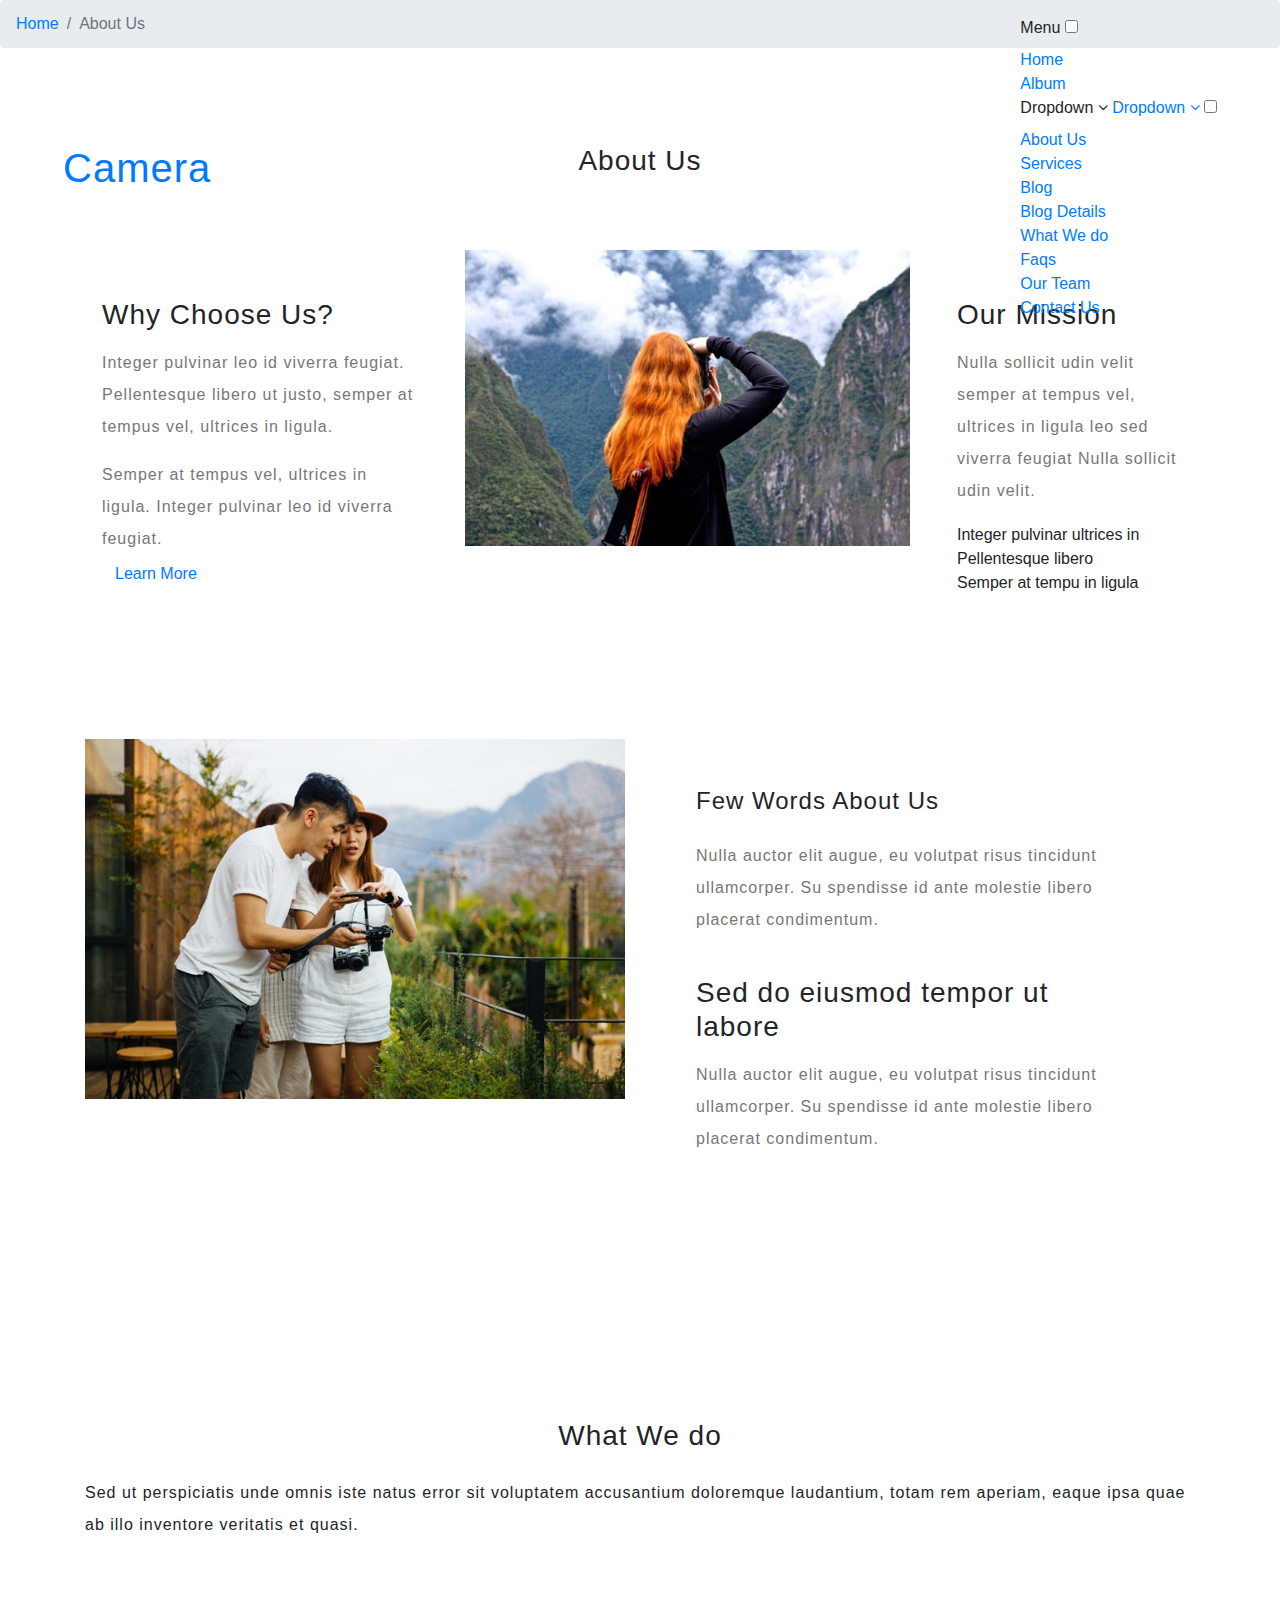
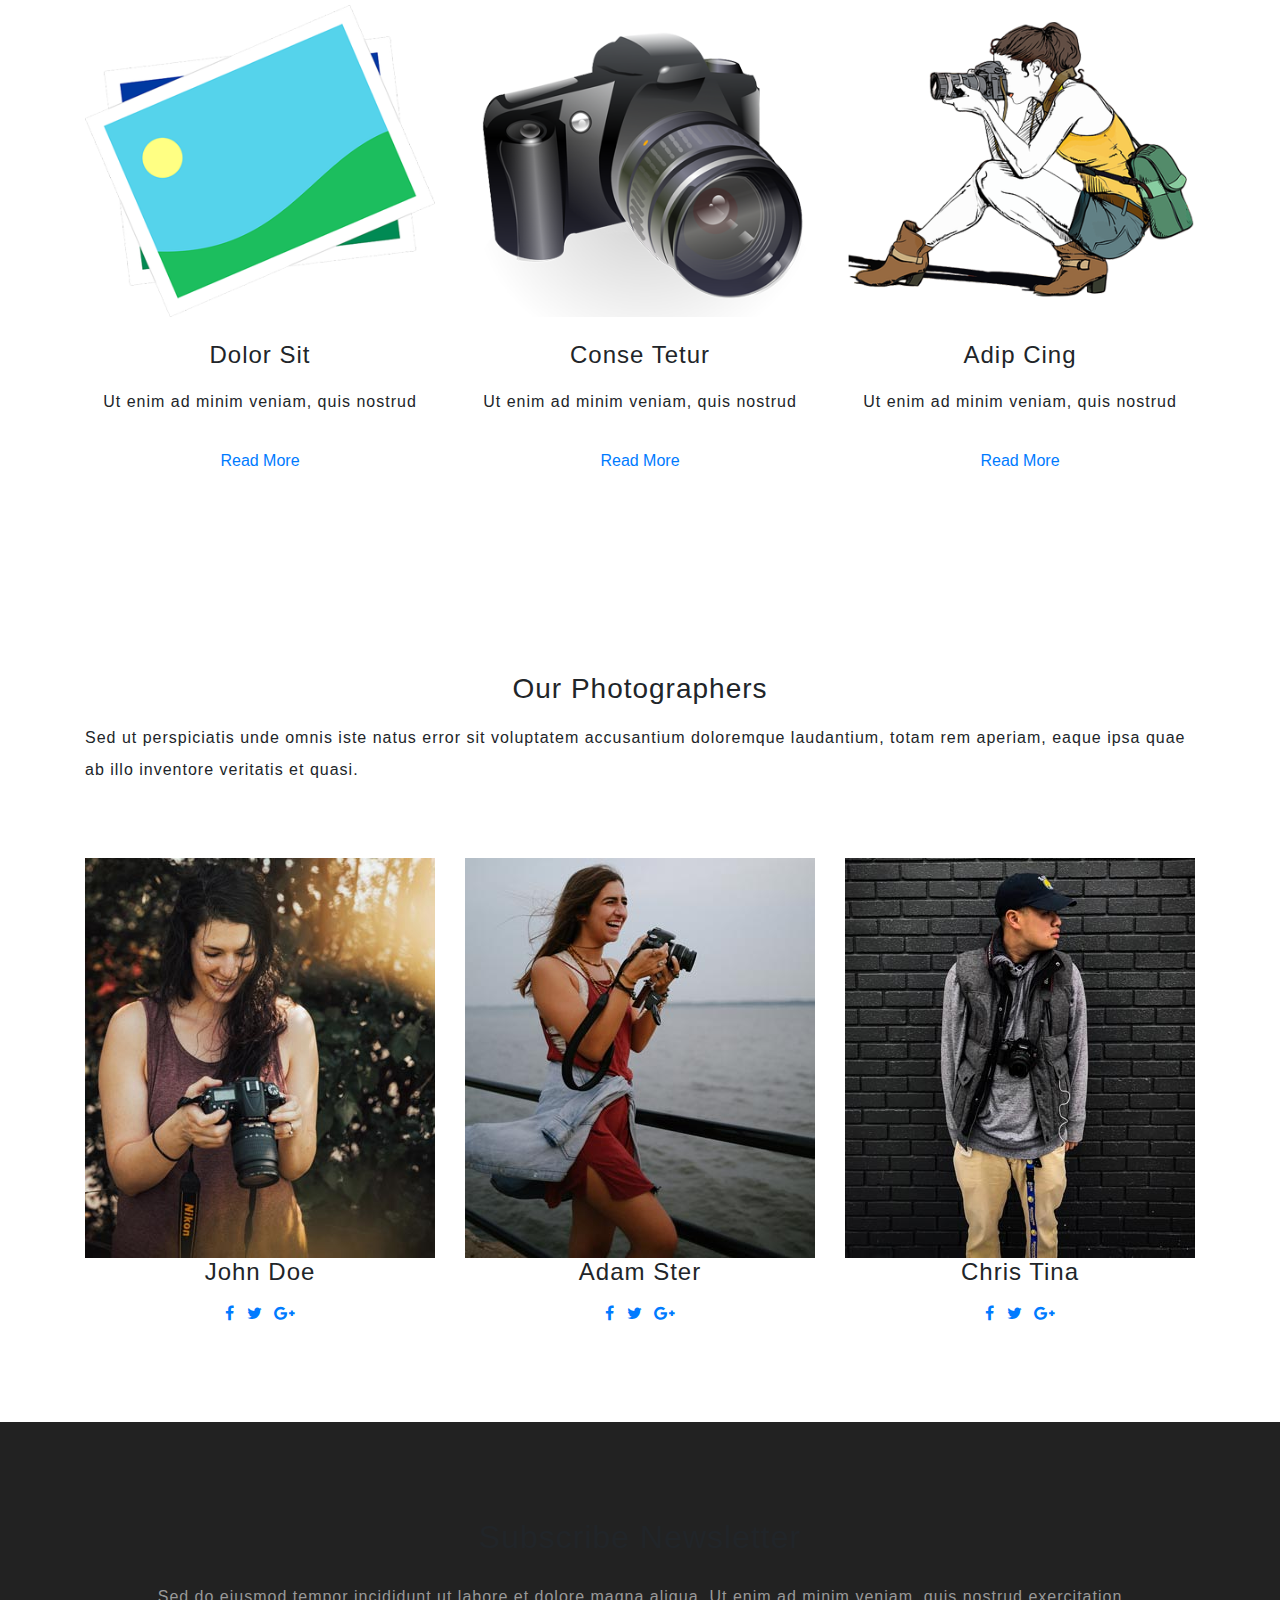
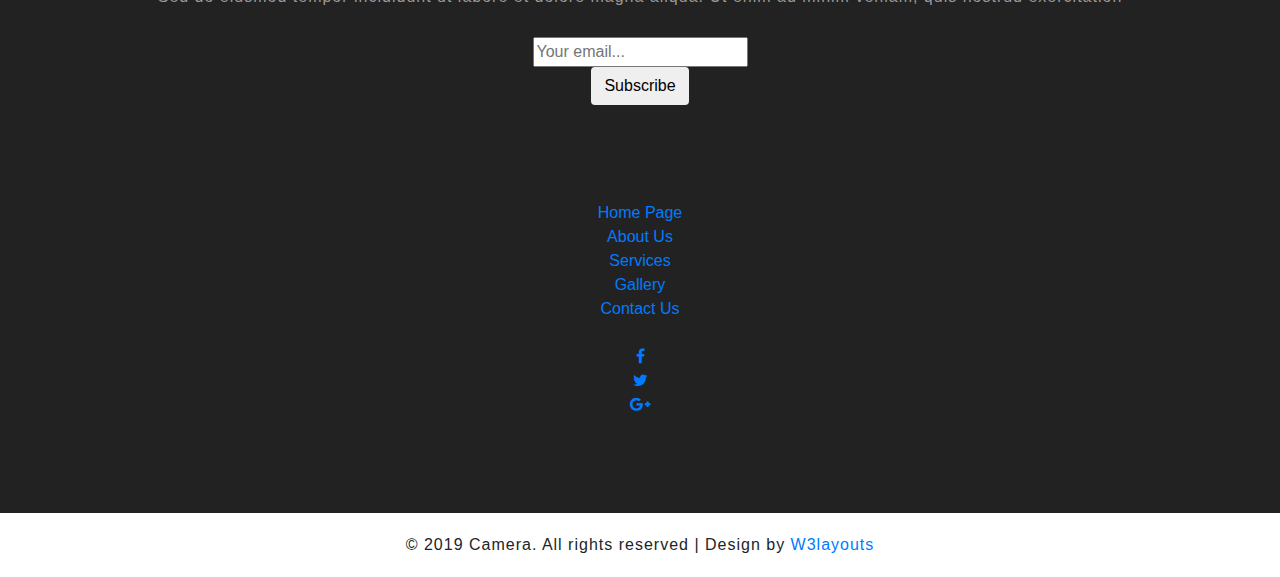
<file: web/about.html>
<!--
Author: W3layouts
Author URL: http://w3layouts.com
License: Creative Commons Attribution 3.0 Unported
License URL: http://creativecommons.org/licenses/by/3.0/
-->

<!DOCTYPE html>
<html lang="zxx">

<head>
	<title>Camera Photo Gallery Category Bootstrap Responsive Website Template | About Us :: W3layouts</title>
	<!-- Meta tag Keywords -->
	<meta name="viewport" content="width=device-width, initial-scale=1">
	<meta charset="UTF-8" />
	<meta name="keywords" content="Camera Responsive web template, Bootstrap Web Templates, Flat Web Templates, Android Compatible web template, Smartphone Compatible web template, free webdesigns for Nokia, Samsung, LG, SonyEricsson, Motorola web design" />
	<script>
		addEventListener("load", function () {
			setTimeout(hideURLbar, 0);
		}, false);

		function hideURLbar() {
			window.scrollTo(0, 1);
		}
	</script>
	<!-- //Meta tag Keywords -->

	<!-- Custom-Files -->
	<link rel="stylesheet" href="css/bootstrap.css">
	<!-- Bootstrap-Core-CSS -->
	<link rel="stylesheet" href="css/style.css" type="text/css" media="all" />
	<!-- Style-CSS -->
	<link href="css/font-awesome.min.css" rel="stylesheet">
	<!-- Font-Awesome-Icons-CSS -->
	<!-- //Custom-Files -->

	<!-- Web-Fonts -->
	<link href="//fonts.googleapis.com/css?family=Oswald:200,300,400,500,600,700&amp;subset=cyrillic,latin-ext,vietnamese"
	 rel="stylesheet">
	<link href="//fonts.googleapis.com/css?family=Overlock:400,400i,700,700i,900,900i&amp;subset=latin-ext" rel="stylesheet">
	<!-- //Web-Fonts -->
</head>

<body>
	<!-- main banner -->
	<div class="main-top-2" id="home">
		<!-- header -->
		<header>
			<div class="container-fluid">
				<div class="header d-md-flex justify-content-between align-items-center py-3 px-xl-5 px-lg-3 px-2">
					<!-- logo -->
					<div id="logo">
						<h1><a href="index.html">Camera</a></h1>
					</div>
					<!-- //logo -->
					<!-- nav -->
					<div class="nav_w3ls">
						<nav>
							<label for="drop" class="toggle">Menu</label>
							<input type="checkbox" id="drop" />
							<ul class="menu">
								<li><a href="index.html">Home</a></li>
								<li><a href="gallery.html">Album</a></li>
								<li>
									<!-- First Tier Drop Down -->
									<label for="drop-2" class="toggle toogle-2">Dropdown <span class="fa fa-angle-down" aria-hidden="true"></span>
									</label>
									<a href="#" class="active">Dropdown <span class="fa fa-angle-down" aria-hidden="true"></span></a>
									<input type="checkbox" id="drop-2" />
									<ul>
										<li><a href="about.html" class="drop-text active">About Us</a></li>
										<li><a href="index.html" class="drop-text">Services</a></li>
										<li><a href="blog.html" class="drop-text">Blog</a></li>
										<li><a href="single.html" class="drop-text">Blog Details</a></li>
										<li><a href="#what" class="drop-text">What We do</a></li>
										<li><a href="index.html" class="drop-text">Faqs</a></li>
										<li><a href="#team" class="drop-text">Our Team</a></li>
									</ul>
								</li>
								<li><a href="contact.html">Contact Us</a></li>
							</ul>
						</nav>
					</div>
					<!-- //nav -->
				</div>
			</div>
		</header>
		<!-- //header -->
	</div>
	<!-- //main banner -->
	<!-- page details -->
	<div class="breadcrumb-w3pvt">
		<ol class="breadcrumb mb-0 text-center">
			<li class="breadcrumb-item">
				<a href="index.html">Home</a>
			</li>
			<li class="breadcrumb-item active" aria-current="page">About Us</li>
		</ol>
	</div>
	<!-- //page details -->

	<!-- about -->
	<section class="about py-5" id="about">
		<div class="container py-xl-5 py-lg-3">
			<h3 class="title text-center text-bl mb-5 pb-xl-4">About Us</h3>
			<div class="row about-grids">
				<div class="col-xl-4 about-right">
					<h3 class="mb-3 text-bl let">Why Choose Us?</h3>
					<p class="mb-3">Integer pulvinar leo id viverra feugiat. Pellentesque libero ut justo, semper at tempus vel,
						ultrices in ligula.</p>
					<p>Semper at tempus vel, ultrices in ligula. Integer pulvinar leo id viverra feugiat.</p>
					<a href="single.html" class="btn button-style-3">Learn More</a>
				</div>
				<div class="col-xl-5 about-left my-xl-0 my-5">
					<img src="images/a1.jpg" alt="" class="img-fluid" />
				</div>
				<div class="col-xl-3 about-right">
					<h3 class="mb-3 text-bl let">Our Mission</h3>
					<p class="mb-3">Nulla sollicit udin velit semper at tempus vel, ultrices in ligula leo sed viverra feugiat Nulla
						sollicit udin velit.</p>
					<ul class="styles-ab">
						<li>Integer pulvinar ultrices in</li>
						<li>Pellentesque libero</li>
						<li>Semper at tempu in ligula</li>
					</ul>
				</div>
			</div>
		</div>
	</section>
	<!-- //about -->

	<!-- about bottom -->
	<div class="about-bottom pb-5">
		<div class="container pb-xl-5 pb-lg-3">
			<div class="row mb-lg-4">
				<div class="col-lg-6">
					<img src="images/a2.jpg" alt="" class="img-fluid">
				</div>
				<div class="col-lg-5 about-right ml-xl-4 mt-lg-0 mt-4">
					<h4 class="tittle-2 mb-4">Few Words About Us</h4>
					<p>Nulla auctor elit augue, eu volutpat risus tincidunt ullamcorper. Su spendisse id ante
						molestie libero placerat condimentum.
					</p>
					<h3 class="mb-3 mt-4 pt-3 text-bl let">Sed do eiusmod tempor ut labore</h3>
					<p>Nulla auctor elit augue, eu volutpat risus tincidunt ullamcorper. Su spendisse id ante molestie libero
						placerat condimentum.</p>
				</div>
			</div>
		</div>
	</div>
	<!-- //about bottom -->

	<!-- what we do section -->
	<div class="what py-5" id="what">
		<div class="container py-xl-5 py-lg-3">
			<h3 class="title text-center text-bl mb-lg-4 mb-3">What We do</h3>
			<p class="text-sty-banner pb-xl-3 mb-5">Sed ut perspiciatis unde omnis iste natus error sit voluptatem accusantium
				doloremque
				laudantium, totam rem aperiam, eaque ipsa quae ab illo inventore veritatis et quasi.</p>
			<div class="row about-bottom-w3l text-center mt-4">
				<div class="col-lg-4 about-grid">
					<div class="about-grid-main">
						<img src="images/ab1.png" alt="" class="img-fluid">
						<h4 class="mt-4 mb-3">Dolor Sit</h4>
						<p> Ut enim ad minim veniam, quis nostrud</p>
						<a href="#" class="button-w3ls btn mt-4">Read More</a>
					</div>
				</div>
				<div class="col-lg-4 about-grid my-lg-0 my-5">
					<div class="about-grid-main">
						<img src="images/ab2.png" alt="" class="img-fluid">
						<h4 class="mt-4 mb-3">Conse Tetur</h4>
						<p>Ut enim ad minim veniam, quis nostrud</p>
						<a href="#" class="button-w3ls btn mt-4">Read More</a>
					</div>
				</div>
				<div class="col-lg-4 about-grid">
					<div class="about-grid-main">
						<img src="images/ab3.png" alt="" class="img-fluid">
						<h4 class="mt-4 mb-3">Adip Cing</h4>
						<p>Ut enim ad minim veniam, quis nostrud</p>
						<a href="#" class="button-w3ls btn mt-4">Read More</a>
					</div>
				</div>
			</div>
		</div>
	</div>
	<!-- //what we do section -->

	<!-- team -->
	<section class="team py-5" id="team">
		<div class="container py-xl-5 py-lg-3">
			<h3 class="title text-center text-bl mb-3">Our Photographers</h3>
			<p class="text-sty-banner mb-5 pb-xl-4">Sed ut perspiciatis unde omnis iste natus error sit voluptatem accusantium
				doloremque
				laudantium, totam rem aperiam, eaque ipsa quae ab illo inventore veritatis et quasi.</p>
			<div class="row inner-sec-w3layouts-w3pvt-lauinfo">
				<div class="col-md-4 team-grids text-center">
					<img src="images/team1.jpg" class="img-fluid" alt="">
					<div class="team-info">
						<div class="caption mb-3">
							<h4>John Doe</h4>
						</div>
						<div class="social-icons-section">
							<a class="fac" href="#">
								<span class="fa fa-facebook"></span>
							</a>
							<a class="twitter mx-2" href="#">
								<span class="fa fa-twitter"></span>
							</a>
							<a class="google" href="#">
								<span class="fa fa-google-plus"></span>
							</a>
						</div>
					</div>
				</div>
				<div class="col-md-4 team-grids my-md-0 my-4 text-center">
					<img src="images/team3.jpg" class="img-fluid" alt="">
					<div class="team-info">
						<div class="caption mb-3">
							<h4>Adam Ster</h4>
						</div>
						<div class="social-icons-section">
							<a class="fac" href="#">
								<span class="fa fa-facebook"></span>
							</a>
							<a class="twitter mx-2" href="#">
								<span class="fa fa-twitter"></span>
							</a>
							<a class="google" href="#">
								<span class="fa fa-google-plus"></span>
							</a>
						</div>
					</div>
				</div>
				<div class="col-md-4 team-grids text-center">
					<img src="images/team2.jpg" class="img-fluid" alt="">
					<div class="team-info">
						<div class="caption mb-3">
							<h4>Chris Tina</h4>
						</div>
						<div class="social-icons-section">
							<a class="fac" href="#">
								<span class="fa fa-facebook"></span>
							</a>
							<a class="twitter mx-2" href="#">
								<span class="fa fa-twitter"></span>
							</a>
							<a class="google" href="#">
								<span class="fa fa-google-plus"></span>
							</a>
						</div>
					</div>
				</div>
			</div>
		</div>
	</section>
	<!-- team -->

	<!-- footer -->
	<footer class="text-center py-5">
		<div class="container py-xl-5 py-lg-3">
			<!-- newsletter -->
			<div class="newsletter_w3w3pvt mb-5 pb-sm-5">
				<h2 class="title text-center text-wh mb-4">Subscribe Newsletter</h2>
				<p class="sub-tittle text-center mt-2 mb-4">Sed do eiusmod tempor incididunt ut labore et dolore
					magna
					aliqua. Ut enim ad minim veniam, quis nostrud exercitation</p>
				<div class="newsletter">
					<form action="#" method="post">
						<div class="form-group mb-0 w-100">
							<input class="email" type="email" name="email" placeholder="Your email..." required="">
						</div>
						<button type="submit" class="btn">Subscribe</button>
					</form>
				</div>
			</div>
			<!-- //newsletter -->
			<!-- footer navigation -->
			<div class="footer-grid">
				<ul class="list-unstyled">
					<li>
						<a href="index.html">Home Page</a>
					</li>
					<li>
						<a href="about.html">About Us</a>
					</li>
					<li>
						<a href="index.html">Services</a>
					</li>
					<li>
						<a href="gallery.html">Gallery</a>
					</li>
					<li>
						<a href="contact.html">Contact Us</a>
					</li>
				</ul>
			</div>
			<!-- //footer navigation -->
			<!-- social icons -->
			<div class="social-icons-footer mt-4">
				<ul class="list-unstyled">
					<li>
						<a href="#">
							<span class="fa fa-facebook"></span>
						</a>
					</li>
					<li>
						<a href="#">
							<span class="fa fa-twitter"></span>
						</a>
					</li>
					<li>
						<a href="#">
							<span class="fa fa-google-plus"></span>
						</a>
					</li>
				</ul>
			</div>
			<!-- //social icons -->
		</div>
	</footer>
	<!-- //footer -->
	<!-- copyright -->
	<div class="copy_right">
		<p class="text-center text-wh py-sm-3 py-3">© 2019 Camera. All rights reserved | Design by
			<a href="http://w3layouts.com/">W3layouts</a>
		</p>
	</div>
	<!-- //copyright -->
	<!-- move top icon -->
	<a href="#home" class="move-top text-center"></a>
	<!-- //move top icon -->

</body>

</html>
</file>
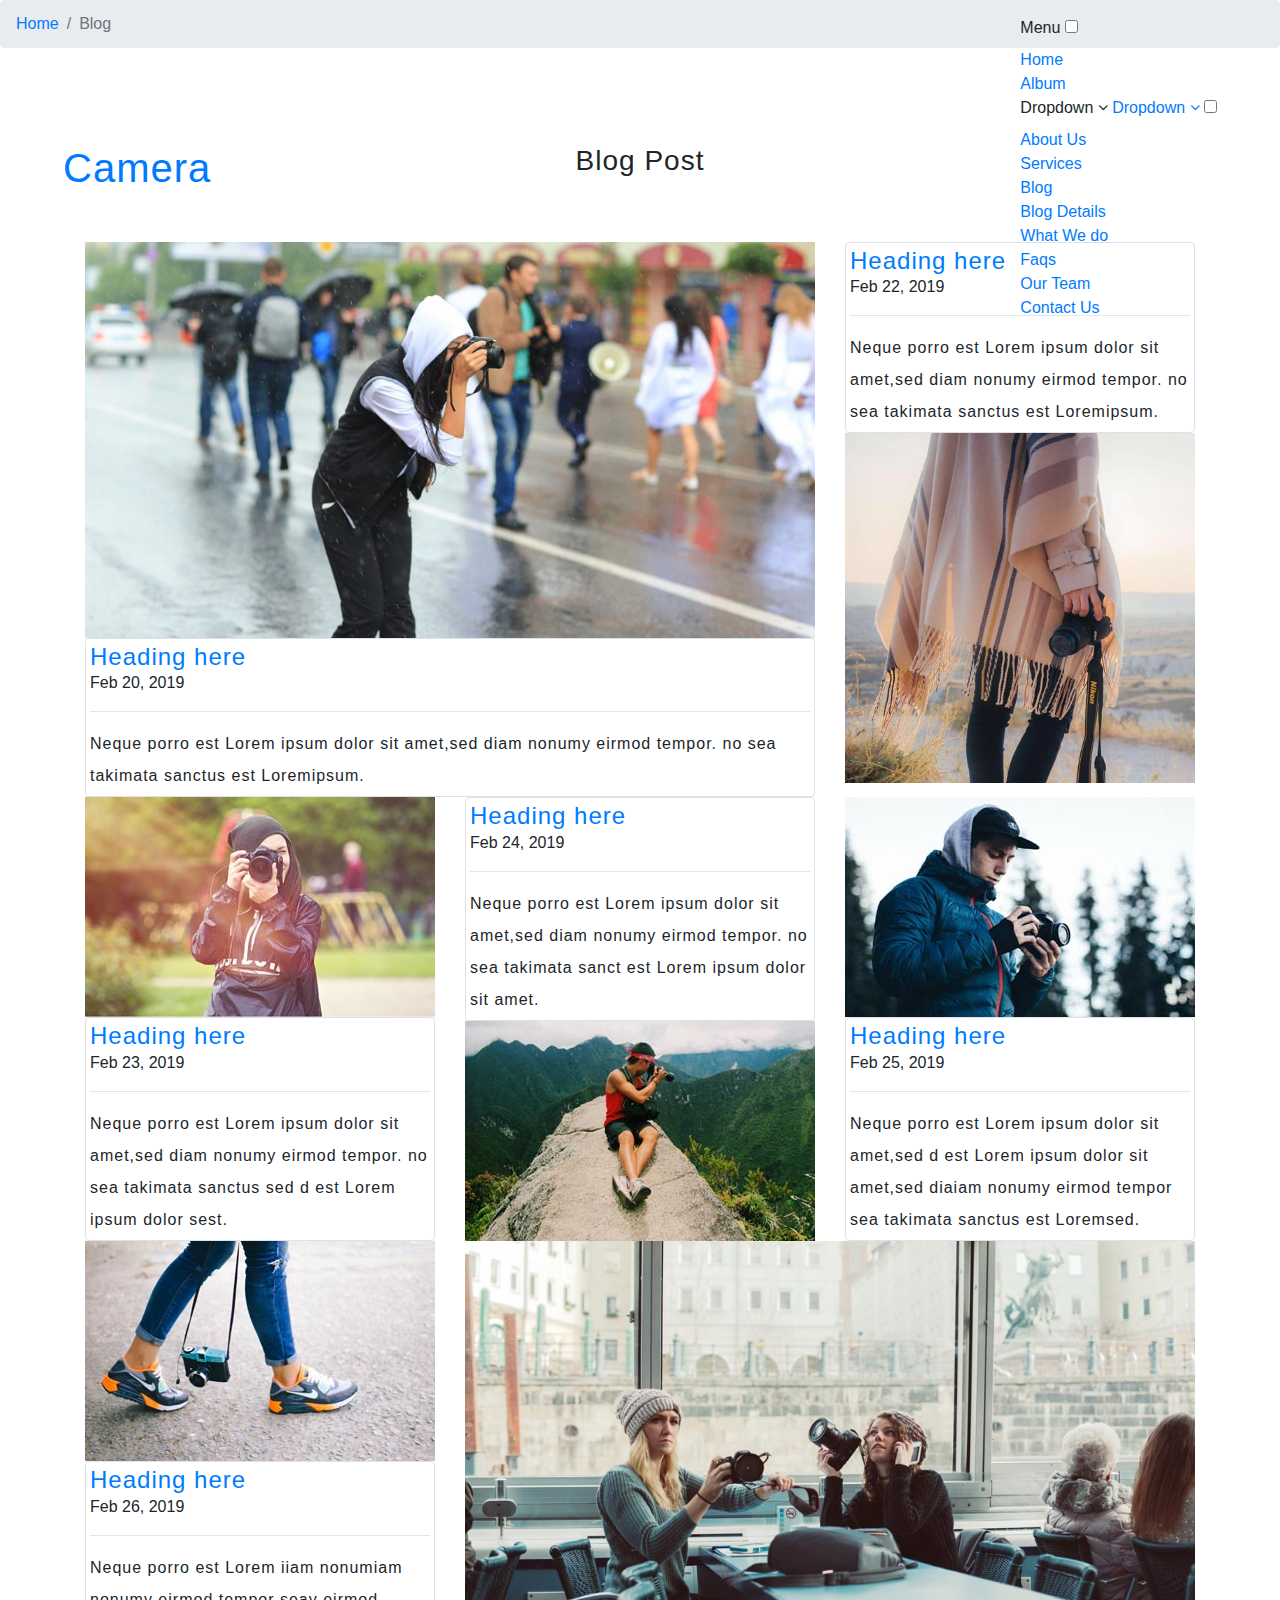
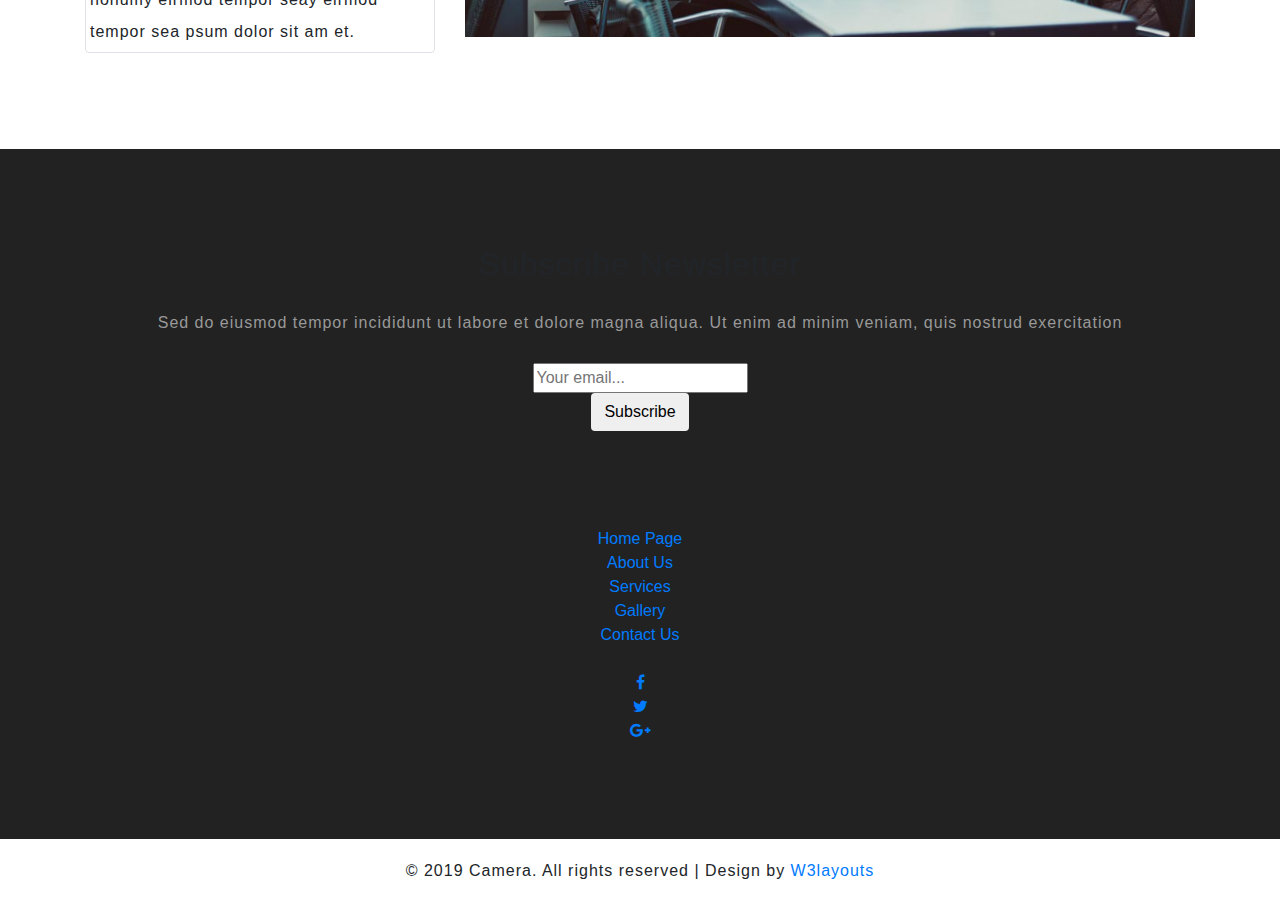
<file: web/blog.html>
<!--
Author: W3layouts
Author URL: http://w3layouts.com
License: Creative Commons Attribution 3.0 Unported
License URL: http://creativecommons.org/licenses/by/3.0/
-->

<!DOCTYPE html>
<html lang="zxx">

<head>
	<title>Camera Photo Gallery Category Bootstrap Responsive Website Template | Blog :: W3layouts</title>
	<!-- Meta tag Keywords -->
	<meta name="viewport" content="width=device-width, initial-scale=1">
	<meta charset="UTF-8" />
	<meta name="keywords" content="Camera Responsive web template, Bootstrap Web Templates, Flat Web Templates, Android Compatible web template, Smartphone Compatible web template, free webdesigns for Nokia, Samsung, LG, SonyEricsson, Motorola web design" />
	<script>
		addEventListener("load", function () {
			setTimeout(hideURLbar, 0);
		}, false);

		function hideURLbar() {
			window.scrollTo(0, 1);
		}
	</script>
	<!-- //Meta tag Keywords -->

	<!-- Custom-Files -->
	<link rel="stylesheet" href="css/bootstrap.css">
	<!-- Bootstrap-Core-CSS -->
	<link rel="stylesheet" href="css/style.css" type="text/css" media="all" />
	<!-- Style-CSS -->
	<link href="css/font-awesome.min.css" rel="stylesheet">
	<!-- Font-Awesome-Icons-CSS -->
	<!-- //Custom-Files -->

	<!-- Web-Fonts -->
	<link href="//fonts.googleapis.com/css?family=Oswald:200,300,400,500,600,700&amp;subset=cyrillic,latin-ext,vietnamese"
	 rel="stylesheet">
	<link href="//fonts.googleapis.com/css?family=Overlock:400,400i,700,700i,900,900i&amp;subset=latin-ext" rel="stylesheet">
	<!-- //Web-Fonts -->
</head>

<body>
	<!-- main banner -->
	<div class="main-top-2" id="home">
		<!-- header -->
		<header>
			<div class="container-fluid">
				<div class="header d-md-flex justify-content-between align-items-center py-3 px-xl-5 px-lg-3 px-2">
					<!-- logo -->
					<div id="logo">
						<h1><a href="index.html">Camera</a></h1>
					</div>
					<!-- //logo -->
					<!-- nav -->
					<div class="nav_w3ls">
						<nav>
							<label for="drop" class="toggle">Menu</label>
							<input type="checkbox" id="drop" />
							<ul class="menu">
								<li><a href="index.html">Home</a></li>
								<li><a href="gallery.html">Album</a></li>
								<li>
									<!-- First Tier Drop Down -->
									<label for="drop-2" class="toggle toogle-2">Dropdown <span class="fa fa-angle-down" aria-hidden="true"></span>
									</label>
									<a href="#" class="active">Dropdown <span class="fa fa-angle-down" aria-hidden="true"></span></a>
									<input type="checkbox" id="drop-2" />
									<ul>
										<li><a href="about.html" class="drop-text">About Us</a></li>
										<li><a href="index.html" class="drop-text">Services</a></li>
										<li><a href="blog.html" class="drop-text active">Blog</a></li>
										<li><a href="single.html" class="drop-text">Blog Details</a></li>
										<li><a href="index.html" class="drop-text">What We do</a></li>
										<li><a href="index.html" class="drop-text">Faqs</a></li>
										<li><a href="about.html" class="drop-text">Our Team</a></li>
									</ul>
								</li>
								<li><a href="contact.html">Contact Us</a></li>
							</ul>
						</nav>
					</div>
					<!-- //nav -->
				</div>
			</div>
		</header>
		<!-- //header -->
	</div>
	<!-- //main banner -->
	<!-- page details -->
	<div class="breadcrumb-w3pvt">
		<ol class="breadcrumb mb-0 text-center">
			<li class="breadcrumb-item">
				<a href="index.html">Home</a>
			</li>
			<li class="breadcrumb-item active" aria-current="page">Blog</li>
		</ol>
	</div>
	<!-- //page details -->

	<!-- blog -->
	<section class="wthree-row w3-gallery cliptop-portfolio-wthree py-5" id="portfolio">
		<div class="container py-xl-5 py-lg-3">
			<h3 class="title text-center text-bl mb-sm-5 mb-4 pb-xl-3">Blog Post</h3>
			<ul class="demo row">
				<li class="col-lg-8 col-sm-6">
					<div class="gallery-grid1">
						<a href="single.html">
							<img src="images/s1.jpg" alt=" " class="img-fluid" />
						</a>
						<div class="p-mask img-thumbnail">
							<h4><a href="single.html">Heading here</a></h4>
							<span class="let mt-3">Feb 20, 2019</span>
							<hr>
							<p>Neque porro est Lorem ipsum dolor sit amet,sed diam nonumy eirmod tempor. no sea
								takimata sanctus est Loremipsum.</p>
						</div>
					</div>
				</li>
				<li class="col-lg-4 col-sm-6">
					<div class="gallery-grid1">
						<div class="p-mask img-thumbnail">
							<h4><a href="single.html">Heading here</a></h4>
							<span class="let mt-3">Feb 22, 2019</span>
							<hr>
							<p>Neque porro est Lorem ipsum dolor sit amet,sed diam nonumy eirmod tempor. no sea
								takimata sanctus est Loremipsum.</p>
						</div>
						<a href="single.html">
							<img src="images/s2.jpg" alt=" " class="img-fluid" />
						</a>
					</div>
				</li>
				<li class="col-lg-4 col-sm-6">
					<div class="gallery-grid1">
						<a href="single.html">
							<img src="images/s3.jpg" alt=" " class="img-fluid" />
						</a>
						<div class="p-mask img-thumbnail">
							<h4><a href="single.html">Heading here</a></h4>
							<span class="let mt-3">Feb 23, 2019</span>
							<hr>
							<p>Neque porro est Lorem ipsum dolor sit amet,sed diam nonumy eirmod tempor. no sea
								takimata sanctus sed d est Lorem ipsum dolor sest.</p>
						</div>
					</div>
				</li>
				<li class="col-lg-4 col-sm-6">
					<div class="gallery-grid1">
						<div class="p-mask img-thumbnail">
							<h4><a href="single.html">Heading here</a></h4>
							<span class="let mt-3">Feb 24, 2019</span>
							<hr>
							<p>Neque porro est Lorem ipsum dolor sit amet,sed diam nonumy eirmod tempor. no sea
								takimata sanct est Lorem ipsum dolor sit amet.</p>
						</div>
						<a href="single.html">
							<img src="images/s4.jpg" alt=" " class="img-fluid" />
						</a>
					</div>
				</li>
				<li class="col-lg-4 col-sm-6">
					<div class="gallery-grid1">
						<a href="single.html">
							<img src="images/s5.jpg" alt=" " class="img-fluid" />
						</a>
						<div class="p-mask img-thumbnail">
							<h4><a href="single.html">Heading here</a></h4>
							<span class="let mt-3">Feb 25, 2019</span>
							<hr>
							<p>Neque porro est Lorem ipsum dolor sit amet,sed d est Lorem ipsum dolor sit amet,sed
								diaiam nonumy eirmod tempor sea
								takimata sanctus est Loremsed.</p>
						</div>
					</div>
				</li>
				<li class="col-lg-4 col-sm-6">
					<div class="gallery-grid1">
						<a href="single.html">
							<img src="images/s6.jpg" alt=" " class="img-fluid" />
						</a>
						<div class="p-mask img-thumbnail">
							<h4><a href="single.html">Heading here</a></h4>
							<span class="let mt-3">Feb 26, 2019</span>
							<hr>
							<p>Neque porro est Lorem iiam nonumiam nonumy eirmod tempor seay eirmod tempor sea psum dolor sit am et.</p>
						</div>
					</div>
				</li>
				<li class="col-lg-8">
					<div class="gallery-grid1">
						<a href="single.html">
							<img src="images/s7.jpg" alt=" " class="img-fluid" />
						</a>
					</div>
				</li>
			</ul>
		</div>
	</section>
	<!-- //blog -->

	<!-- footer -->
	<footer class="text-center py-5">
		<div class="container py-xl-5 py-lg-3">
			<!-- newsletter -->
			<div class="newsletter_w3w3pvt mb-5 pb-sm-5">
				<h2 class="title text-center text-wh mb-4">Subscribe Newsletter</h2>
				<p class="sub-tittle text-center mt-2 mb-4">Sed do eiusmod tempor incididunt ut labore et dolore
					magna
					aliqua. Ut enim ad minim veniam, quis nostrud exercitation</p>
				<div class="newsletter">
					<form action="#" method="post">
						<div class="form-group mb-0 w-100">
							<input class="email" type="email" name="email" placeholder="Your email..." required="">
						</div>
						<button type="submit" class="btn">Subscribe</button>
					</form>
				</div>
			</div>
			<!-- //newsletter -->
			<!-- footer navigation -->
			<div class="footer-grid">
				<ul class="list-unstyled">
					<li>
						<a href="index.html">Home Page</a>
					</li>
					<li>
						<a href="about.html">About Us</a>
					</li>
					<li>
						<a href="index.html">Services</a>
					</li>
					<li>
						<a href="gallery.html">Gallery</a>
					</li>
					<li>
						<a href="contact.html">Contact Us</a>
					</li>
				</ul>
			</div>
			<!-- //footer navigation -->
			<!-- social icons -->
			<div class="social-icons-footer mt-4">
				<ul class="list-unstyled">
					<li>
						<a href="#">
							<span class="fa fa-facebook"></span>
						</a>
					</li>
					<li>
						<a href="#">
							<span class="fa fa-twitter"></span>
						</a>
					</li>
					<li>
						<a href="#">
							<span class="fa fa-google-plus"></span>
						</a>
					</li>
				</ul>
			</div>
			<!-- //social icons -->
		</div>
	</footer>
	<!-- //footer -->
	<!-- copyright -->
	<div class="copy_right">
		<p class="text-center text-wh py-sm-3 py-3">© 2019 Camera. All rights reserved | Design by
			<a href="http://w3layouts.com/">W3layouts</a>
		</p>
	</div>
	<!-- //copyright -->
	<!-- move top icon -->
	<a href="#home" class="move-top text-center"></a>
	<!-- //move top icon -->

</body>

</html>
</file>
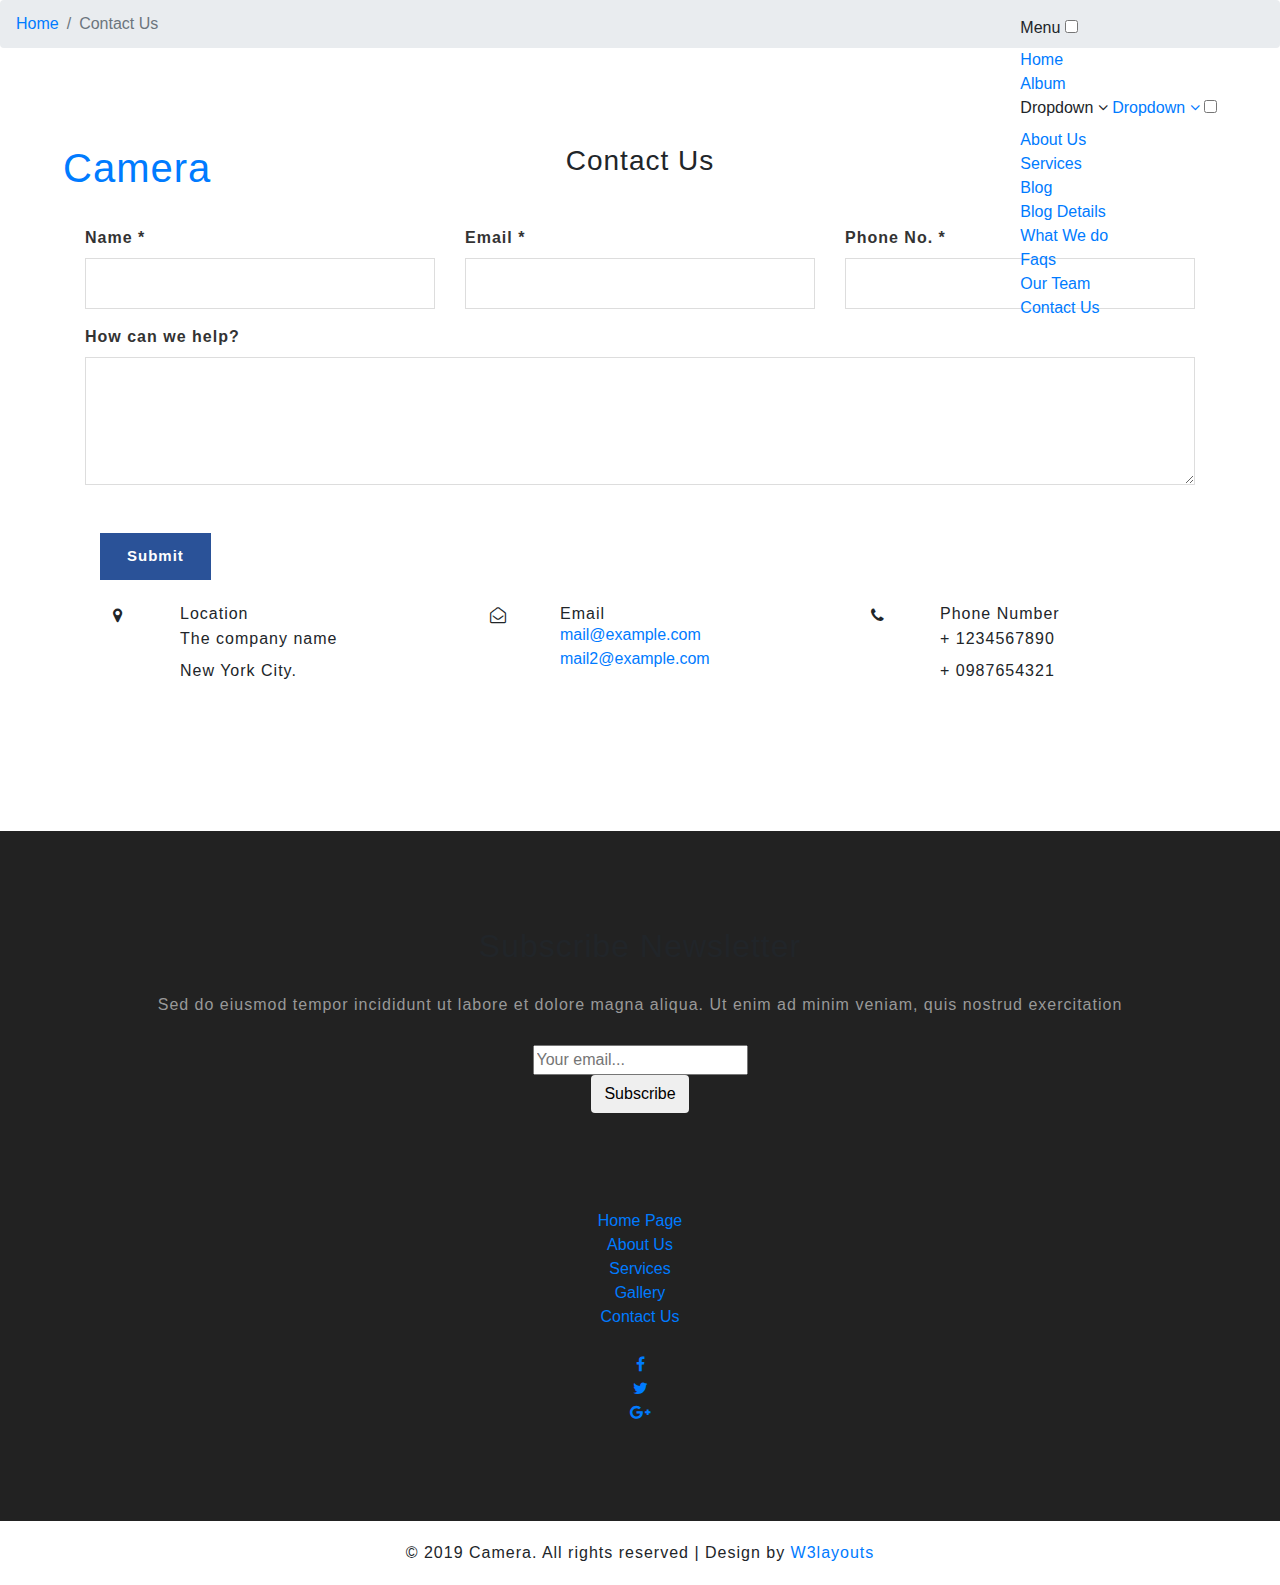
<file: web/contact.html>
<!--
Author: W3layouts
Author URL: http://w3layouts.com
License: Creative Commons Attribution 3.0 Unported
License URL: http://creativecommons.org/licenses/by/3.0/
-->

<!DOCTYPE html>
<html lang="zxx">

<head>
	<title>Camera Photo Gallery Category Bootstrap Responsive Website Template | Contact Us :: W3layouts</title>
	<!-- Meta tag Keywords -->
	<meta name="viewport" content="width=device-width, initial-scale=1">
	<meta charset="UTF-8" />
	<meta name="keywords" content="Camera Responsive web template, Bootstrap Web Templates, Flat Web Templates, Android Compatible web template, Smartphone Compatible web template, free webdesigns for Nokia, Samsung, LG, SonyEricsson, Motorola web design" />
	<script>
		addEventListener("load", function () {
			setTimeout(hideURLbar, 0);
		}, false);

		function hideURLbar() {
			window.scrollTo(0, 1);
		}
	</script>
	<!-- //Meta tag Keywords -->

	<!-- Custom-Files -->
	<link rel="stylesheet" href="css/bootstrap.css">
	<!-- Bootstrap-Core-CSS -->
	<link rel="stylesheet" href="css/style.css" type="text/css" media="all" />
	<!-- Style-CSS -->
	<link href="css/font-awesome.min.css" rel="stylesheet">
	<!-- Font-Awesome-Icons-CSS -->
	<!-- //Custom-Files -->

	<!-- Web-Fonts -->
	<link href="//fonts.googleapis.com/css?family=Oswald:200,300,400,500,600,700&amp;subset=cyrillic,latin-ext,vietnamese"
	 rel="stylesheet">
	<link href="//fonts.googleapis.com/css?family=Overlock:400,400i,700,700i,900,900i&amp;subset=latin-ext" rel="stylesheet">
	<!-- //Web-Fonts -->
</head>

<body>
	<!-- main banner -->
	<div class="main-top-2" id="home">
		<!-- header -->
		<header>
			<div class="container-fluid">
				<div class="header d-md-flex justify-content-between align-items-center py-3 px-xl-5 px-lg-3 px-2">
					<!-- logo -->
					<div id="logo">
						<h1><a href="index.html">Camera</a></h1>
					</div>
					<!-- //logo -->
					<!-- nav -->
					<div class="nav_w3ls">
						<nav>
							<label for="drop" class="toggle">Menu</label>
							<input type="checkbox" id="drop" />
							<ul class="menu">
								<li><a href="index.html">Home</a></li>
								<li><a href="gallery.html">Album</a></li>
								<li>
									<!-- First Tier Drop Down -->
									<label for="drop-2" class="toggle toogle-2">Dropdown <span class="fa fa-angle-down" aria-hidden="true"></span>
									</label>
									<a href="#">Dropdown <span class="fa fa-angle-down" aria-hidden="true"></span></a>
									<input type="checkbox" id="drop-2" />
									<ul>
										<li><a href="about.html" class="drop-text">About Us</a></li>
										<li><a href="index.html" class="drop-text">Services</a></li>
										<li><a href="blog.html" class="drop-text">Blog</a></li>
										<li><a href="single.html" class="drop-text">Blog Details</a></li>
										<li><a href="index.html" class="drop-text">What We do</a></li>
										<li><a href="index.html" class="drop-text">Faqs</a></li>
										<li><a href="about.html" class="drop-text">Our Team</a></li>
									</ul>
								</li>
								<li><a href="contact.html" class="active">Contact Us</a></li>
							</ul>
						</nav>
					</div>
					<!-- //nav -->
				</div>
			</div>
		</header>
		<!-- //header -->
	</div>
	<!-- //main banner -->
	<!-- page details -->
	<div class="breadcrumb-w3pvt">
		<ol class="breadcrumb mb-0 text-center">
			<li class="breadcrumb-item">
				<a href="index.html">Home</a>
			</li>
			<li class="breadcrumb-item active" aria-current="page">Contact Us</li>
		</ol>
	</div>
	<!-- //page details -->

	<!-- contact -->
	<section class="contact py-5">
		<div class="container py-xl-5 py-lg-3">
			<h3 class="title text-center text-bl mb-5">Contact Us</h3>
			<div class="contact-form mx-auto">
				<form method="post" action="#">
					<div class="row">
						<div class="col-lg-4 con-gd">
							<div class="form-group">
								<label>Name *</label>
								<input type="text" class="form-control" placeholder="" name="name" required="">
							</div>
						</div>
						<div class="col-lg-4 con-gd">
							<div class="form-group">
								<label>Email *</label>
								<input type="email" class="form-control" placeholder="" name="email" required="">
							</div>
						</div>
						<div class="col-lg-4 con-gd">
							<div class="form-group">
								<label>Phone No. *</label>
								<input type="text" class="form-control" placeholder="" name="phone" required="">
							</div>
						</div>

					</div>

					<div class="form-group mb-5">
						<label>How can we help?</label>
						<textarea name="issues" class="form-control" placeholder="" required=""></textarea>
					</div>
					<div class="contact-page">
						<button type="submit" class="btn btn-default">Submit</button>
					</div>
				</form>
			</div>
			<div class="row pt-4 mb-lg-5">
				<div class="col-lg-4 adress-info mb-lg-0 mb-5">
					<div class="row">
						<div class="col-3 text-lg-center text-sm-right text-center adress-icon">
							<span class="fa fa-map-marker"></span>
						</div>
						<div class="col-9 text-left">
							<h6>Location</h6>
							<p>The company name
								<br>New York City. </p>
						</div>
					</div>
				</div>
				<div class="col-lg-4 adress-info mb-lg-0 mb-5">
					<div class="row">
						<div class="col-3 text-lg-center text-sm-right text-center adress-icon">
							<span class="fa fa-envelope-open-o"></span>
						</div>
						<div class="col-9 text-left">
							<h6>Email</h6>
							<a href="mailto:info@example.com">mail@example.com</a>
							<br>
							<a href="mailto:info@example.com">mail2@example.com</a>
						</div>
					</div>
				</div>
				<div class="col-lg-4 adress-info mb-lg-0 mb-5">
					<div class="row">
						<div class="col-3 text-lg-center text-sm-right text-center adress-icon">
							<span class="fa fa-phone"></span>
						</div>
						<div class="col-9 text-left">
							<h6>Phone Number</h6>
							<p>+ 1234567890</p>
							<p>+ 0987654321</p>
						</div>
					</div>
				</div>
			</div>
		</div>
	</section>
	<!-- //contact -->

	<!-- footer -->
	<footer class="text-center py-5">
		<div class="container py-xl-5 py-lg-3">
			<!-- newsletter -->
			<div class="newsletter_w3w3pvt mb-5 pb-sm-5">
				<h2 class="title text-center text-wh mb-4">Subscribe Newsletter</h2>
				<p class="sub-tittle text-center mt-2 mb-4">Sed do eiusmod tempor incididunt ut labore et dolore
					magna
					aliqua. Ut enim ad minim veniam, quis nostrud exercitation</p>
				<div class="newsletter">
					<form action="#" method="post">
						<div class="form-group mb-0 w-100">
							<input class="email" type="email" name="email" placeholder="Your email..." required="">
						</div>
						<button type="submit" class="btn">Subscribe</button>
					</form>
				</div>
			</div>
			<!-- //newsletter -->
			<!-- footer navigation -->
			<div class="footer-grid">
				<ul class="list-unstyled">
					<li>
						<a href="index.html">Home Page</a>
					</li>
					<li>
						<a href="about.html">About Us</a>
					</li>
					<li>
						<a href="index.html">Services</a>
					</li>
					<li>
						<a href="gallery.html">Gallery</a>
					</li>
					<li>
						<a href="contact.html">Contact Us</a>
					</li>
				</ul>
			</div>
			<!-- //footer navigation -->
			<!-- social icons -->
			<div class="social-icons-footer mt-4">
				<ul class="list-unstyled">
					<li>
						<a href="#">
							<span class="fa fa-facebook"></span>
						</a>
					</li>
					<li>
						<a href="#">
							<span class="fa fa-twitter"></span>
						</a>
					</li>
					<li>
						<a href="#">
							<span class="fa fa-google-plus"></span>
						</a>
					</li>
				</ul>
			</div>
			<!-- //social icons -->
		</div>
	</footer>
	<!-- //footer -->
	<!-- copyright -->
	<div class="copy_right">
		<p class="text-center text-wh py-sm-3 py-3">© 2019 Camera. All rights reserved | Design by
			<a href="http://w3layouts.com/">W3layouts</a>
		</p>
	</div>
	<!-- //copyright -->
	<!-- move top icon -->
	<a href="#home" class="move-top text-center"></a>
	<!-- //move top icon -->

</body>

</html>
</file>
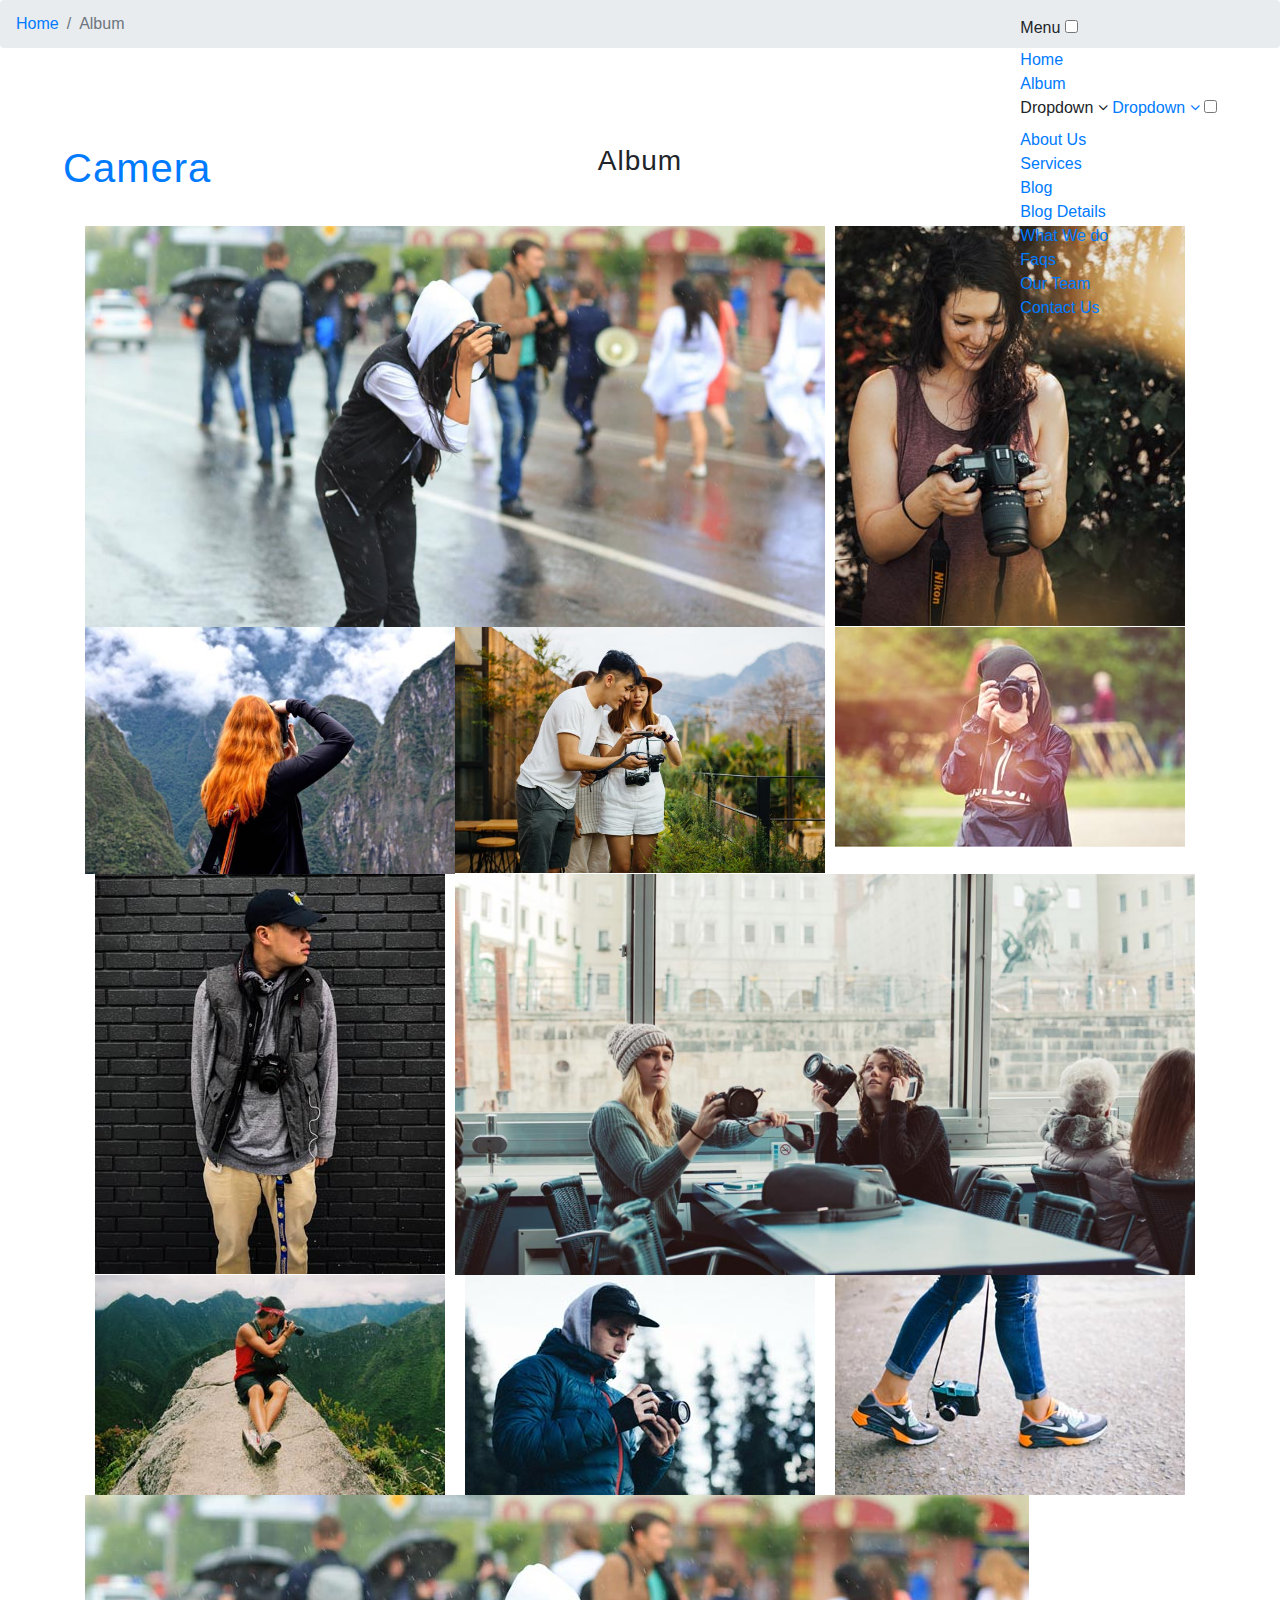
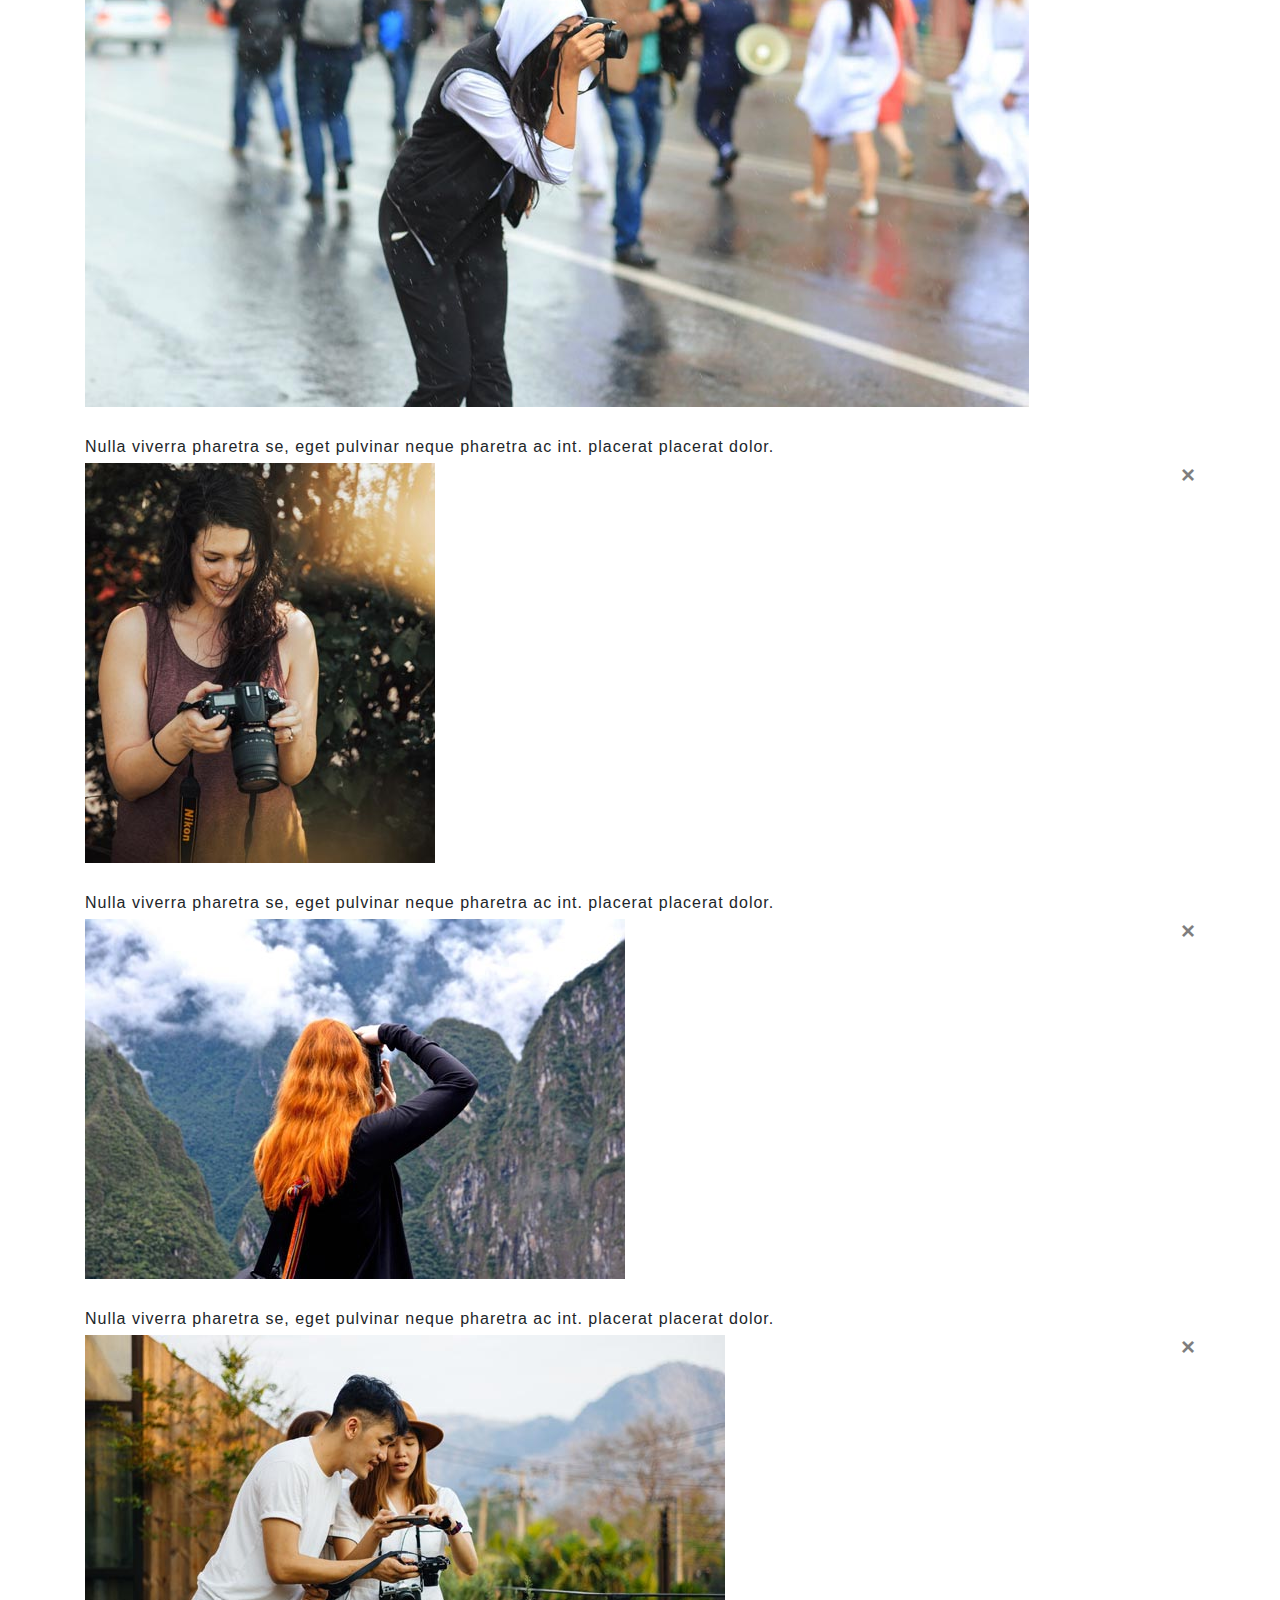
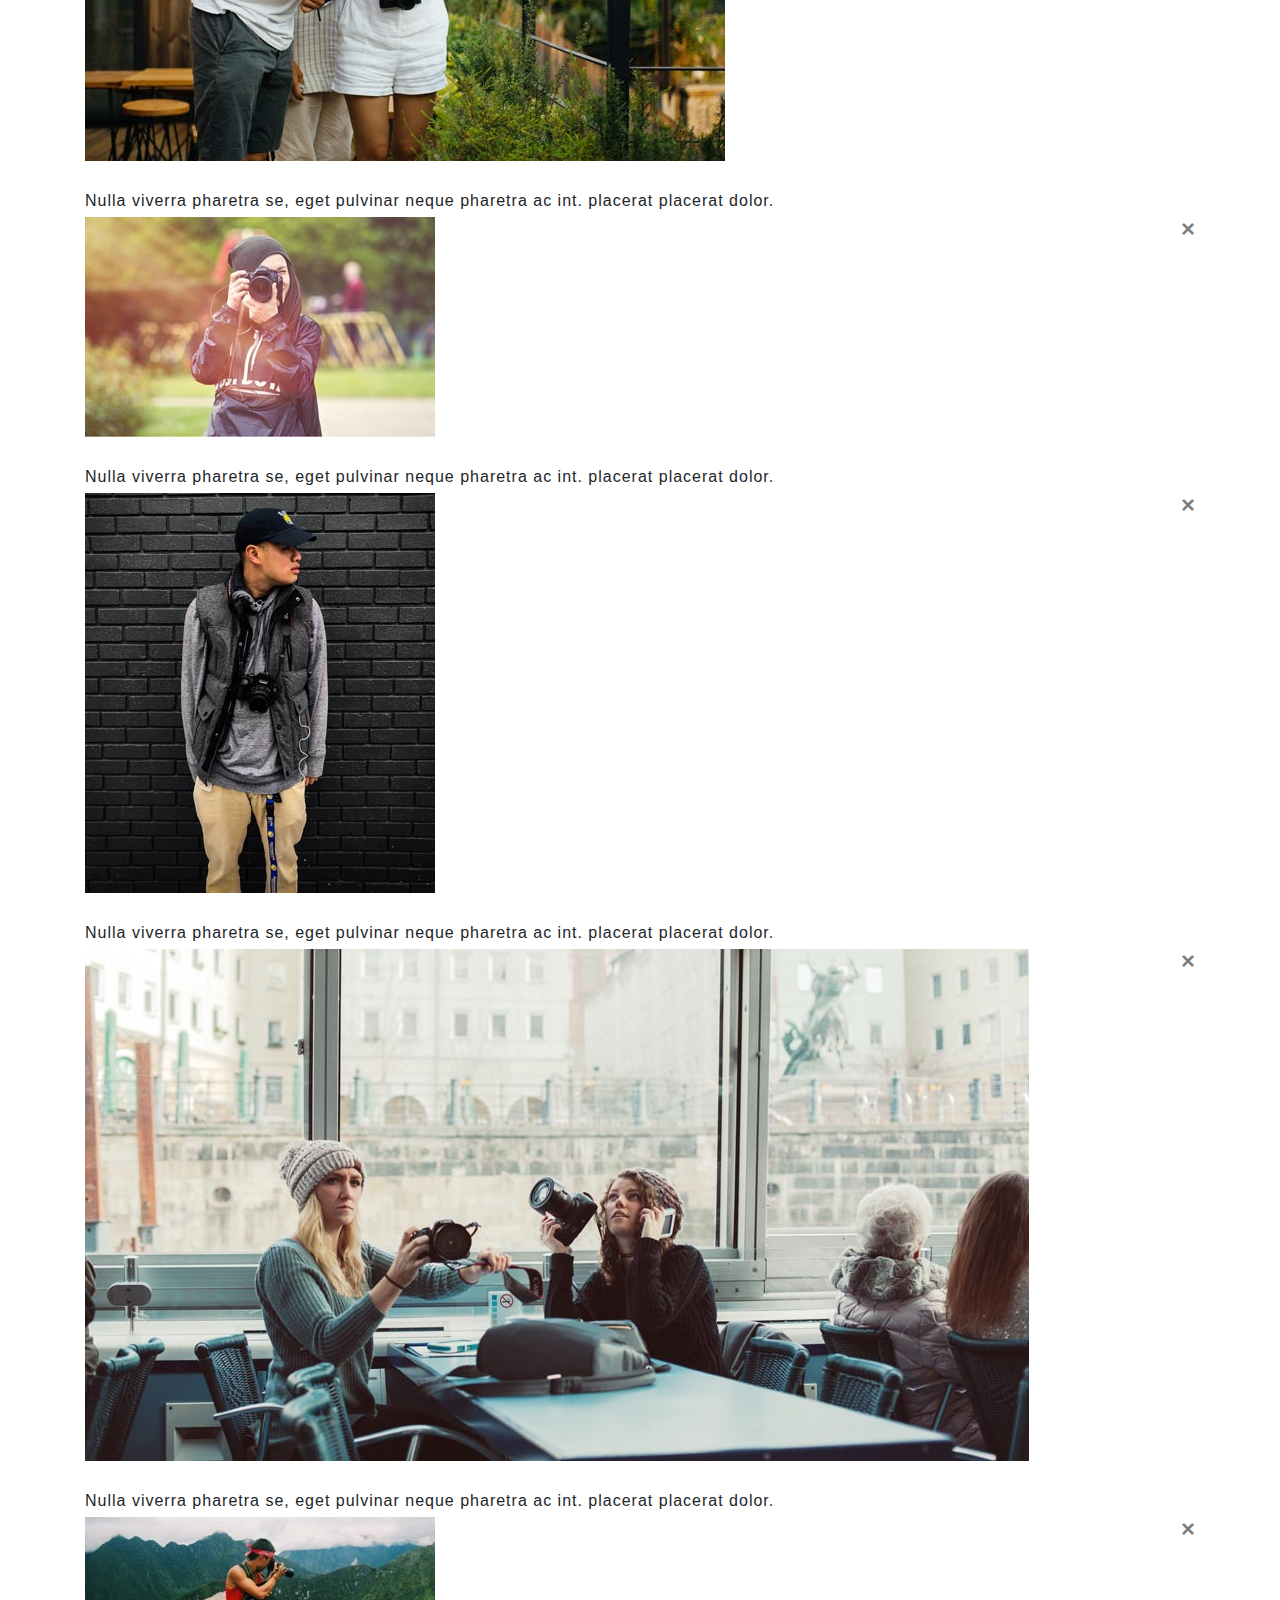
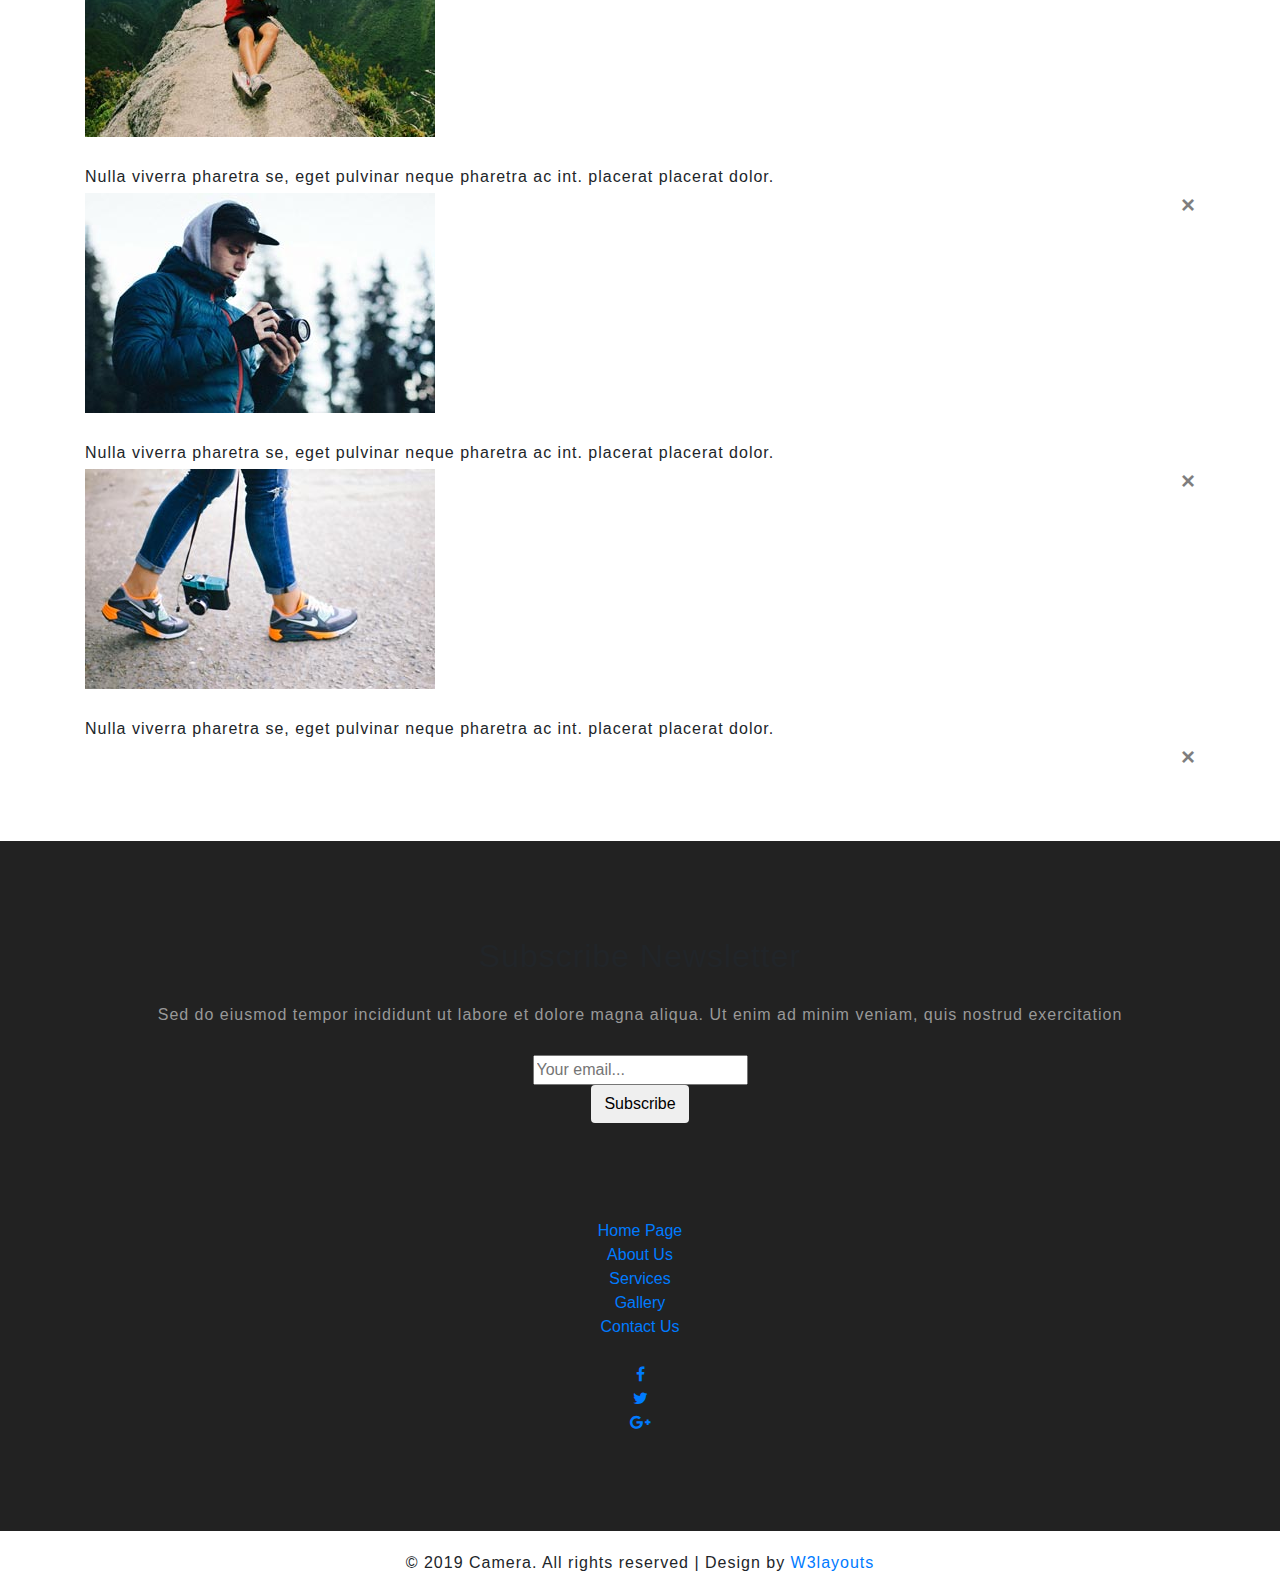
<file: web/gallery.html>
<!--
Author: W3layouts
Author URL: http://w3layouts.com
License: Creative Commons Attribution 3.0 Unported
License URL: http://creativecommons.org/licenses/by/3.0/
-->

<!DOCTYPE html>
<html lang="zxx">

<head>
	<title>Camera Photo Gallery Category Bootstrap Responsive Website Template | Gallery :: W3layouts</title>
	<!-- Meta tag Keywords -->
	<meta name="viewport" content="width=device-width, initial-scale=1">
	<meta charset="UTF-8" />
	<meta name="keywords" content="Camera Responsive web template, Bootstrap Web Templates, Flat Web Templates, Android Compatible web template, Smartphone Compatible web template, free webdesigns for Nokia, Samsung, LG, SonyEricsson, Motorola web design" />
	<script>
		addEventListener("load", function () {
			setTimeout(hideURLbar, 0);
		}, false);

		function hideURLbar() {
			window.scrollTo(0, 1);
		}
	</script>
	<!-- //Meta tag Keywords -->

	<!-- Custom-Files -->
	<link rel="stylesheet" href="css/bootstrap.css">
	<!-- Bootstrap-Core-CSS -->
	<link rel="stylesheet" href="css/style.css" type="text/css" media="all" />
	<!-- Style-CSS -->
	<link href="css/font-awesome.min.css" rel="stylesheet">
	<!-- Font-Awesome-Icons-CSS -->
	<!-- //Custom-Files -->

	<!-- Web-Fonts -->
	<link href="//fonts.googleapis.com/css?family=Oswald:200,300,400,500,600,700&amp;subset=cyrillic,latin-ext,vietnamese"
	 rel="stylesheet">
	<link href="//fonts.googleapis.com/css?family=Overlock:400,400i,700,700i,900,900i&amp;subset=latin-ext" rel="stylesheet">
	<!-- //Web-Fonts -->
</head>

<body>
	<!-- main banner -->
	<div class="main-top-2" id="home">
		<!-- header -->
		<header>
			<div class="container-fluid">
				<div class="header d-md-flex justify-content-between align-items-center py-3 px-xl-5 px-lg-3 px-2">
					<!-- logo -->
					<div id="logo">
						<h1><a href="index.html">Camera</a></h1>
					</div>
					<!-- //logo -->
					<!-- nav -->
					<div class="nav_w3ls">
						<nav>
							<label for="drop" class="toggle">Menu</label>
							<input type="checkbox" id="drop" />
							<ul class="menu">
								<li><a href="index.html">Home</a></li>
								<li><a href="gallery.html" class="active">Album</a></li>
								<li>
									<!-- First Tier Drop Down -->
									<label for="drop-2" class="toggle toogle-2">Dropdown <span class="fa fa-angle-down" aria-hidden="true"></span>
									</label>
									<a href="#">Dropdown <span class="fa fa-angle-down" aria-hidden="true"></span></a>
									<input type="checkbox" id="drop-2" />
									<ul>
										<li><a href="about.html" class="drop-text">About Us</a></li>
										<li><a href="index.html" class="drop-text">Services</a></li>
										<li><a href="blog.html" class="drop-text">Blog</a></li>
										<li><a href="single.html" class="drop-text">Blog Details</a></li>
										<li><a href="index.html" class="drop-text">What We do</a></li>
										<li><a href="index.html" class="drop-text">Faqs</a></li>
										<li><a href="about.html" class="drop-text">Our Team</a></li>
									</ul>
								</li>
								<li><a href="contact.html">Contact Us</a></li>
							</ul>
						</nav>
					</div>
					<!-- //nav -->
				</div>
			</div>
		</header>
		<!-- //header -->
	</div>
	<!-- //main banner -->
	<!-- page details -->
	<div class="breadcrumb-w3pvt">
		<ol class="breadcrumb mb-0 text-center">
			<li class="breadcrumb-item">
				<a href="index.html">Home</a>
			</li>
			<li class="breadcrumb-item active" aria-current="page">Album</li>
		</ol>
	</div>
	<!-- //page details -->

	<!-- Gallery -->
	<section class="gallery py-5">
		<div class="container py-md-5">
			<h3 class="title text-center text-bl mb-sm-5 mb-4">Album</h3>
			<div class="row news-grids no-gutters text-center">
				<div class="col-md-8 gal-img">
					<a href="#gal1"><img src="images/s1.jpg" alt="Gallery Image" class="img-fluid"></a>
				</div>
				<div class="col-md-4 gal-img">
					<a href="#gal2"><img src="images/team1.jpg" alt="Gallery Image" class="img-fluid"></a>
				</div>
			</div>
			<div class="row news-grids no-gutters text-center">
				<div class="col-md-4 gal-img">
					<a href="#gal3"><img src="images/a1.jpg" alt="Gallery Image" class="img-fluid"></a>
				</div>
				<div class="col-md-4 gal-img">
					<a href="#gal4"><img src="images/a2.jpg" alt="Gallery Image" class="img-fluid"></a>
				</div>
				<div class="col-md-4 gal-img">
					<a href="#gal5"><img src="images/s3.jpg" alt="Gallery Image" class="img-fluid"></a>
				</div>
			</div>
			<div class="row news-grids no-gutters text-center">
				<div class="col-md-4 gal-img">
					<a href="#gal6"><img src="images/team2.jpg" alt="Gallery Image" class="img-fluid"></a>
				</div>
				<div class="col-md-8 gal-img">
					<a href="#gal7"><img src="images/s7.jpg" alt="Gallery Image" class="img-fluid">
					</a>
				</div>
			</div>
			<div class="row news-grids no-gutters text-center">
				<div class="col-md-4 gal-img">
					<a href="#gal8"><img src="images/s4.jpg" alt="Gallery Image" class="img-fluid"></a>
				</div>
				<div class="col-md-4 gal-img">
					<a href="#gal9"><img src="images/s5.jpg" alt="Gallery Image" class="img-fluid"></a>
				</div>
				<div class="col-md-4 gal-img">
					<a href="#gal10"><img src="images/s6.jpg" alt="Gallery Image" class="img-fluid"></a>
				</div>
			</div>
			<!-- gallery popups -->
			<!-- popup-->
			<div id="gal1" class="pop-overlay animate">
				<div class="popup">
					<img src="images/s1.jpg" alt="Popup Image" class="img-fluid" />
					<p class="mt-4">Nulla viverra pharetra se, eget pulvinar neque pharetra ac int. placerat placerat dolor.</p>
					<a class="close" href="#gallery">&times;</a>
				</div>
			</div>
			<!-- //popup -->
			<!-- popup-->
			<div id="gal2" class="pop-overlay animate">
				<div class="popup">
					<img src="images/team1.jpg" alt="Popup Image" class="img-fluid" />
					<p class="mt-4">Nulla viverra pharetra se, eget pulvinar neque pharetra ac int. placerat placerat dolor.</p>
					<a class="close" href="#gallery">&times;</a>
				</div>
			</div>
			<!-- //popup -->
			<!-- popup-->
			<div id="gal3" class="pop-overlay animate">
				<div class="popup">
					<img src="images/a1.jpg" alt="Popup Image" class="img-fluid" />
					<p class="mt-4">Nulla viverra pharetra se, eget pulvinar neque pharetra ac int. placerat placerat dolor.</p>
					<a class="close" href="#gallery">&times;</a>
				</div>
			</div>
			<!-- //popup3 -->
			<!-- popup-->
			<div id="gal4" class="pop-overlay animate">
				<div class="popup">
					<img src="images/a2.jpg" alt="Popup Image" class="img-fluid" />
					<p class="mt-4">Nulla viverra pharetra se, eget pulvinar neque pharetra ac int. placerat placerat dolor.</p>
					<a class="close" href="#gallery">&times;</a>
				</div>
			</div>
			<!-- //popup -->
			<!-- popup-->
			<div id="gal5" class="pop-overlay animate">
				<div class="popup">
					<img src="images/s3.jpg" alt="Popup Image" class="img-fluid" />
					<p class="mt-4">Nulla viverra pharetra se, eget pulvinar neque pharetra ac int. placerat placerat dolor.</p>
					<a class="close" href="#gallery">&times;</a>
				</div>
			</div>
			<!-- //popup -->
			<!-- popup-->
			<div id="gal6" class="pop-overlay animate">
				<div class="popup">
					<img src="images/team2.jpg" alt="Popup Image" class="img-fluid" />
					<p class="mt-4">Nulla viverra pharetra se, eget pulvinar neque pharetra ac int. placerat placerat dolor.</p>
					<a class="close" href="#gallery">&times;</a>
				</div>
			</div>
			<!-- //popup -->
			<!-- popup-->
			<div id="gal7" class="pop-overlay animate">
				<div class="popup">
					<img src="images/s7.jpg" alt="Popup Image" class="img-fluid" />
					<p class="mt-4">Nulla viverra pharetra se, eget pulvinar neque pharetra ac int. placerat placerat dolor.</p>
					<a class="close" href="#gallery">&times;</a>
				</div>
			</div>
			<!-- //popup -->
			<!-- popup-->
			<div id="gal8" class="pop-overlay animate">
				<div class="popup">
					<img src="images/s4.jpg" alt="Popup Image" class="img-fluid" />
					<p class="mt-4">Nulla viverra pharetra se, eget pulvinar neque pharetra ac int. placerat placerat dolor.</p>
					<a class="close" href="#gallery">&times;</a>
				</div>
			</div>
			<!-- //popup -->
			<!-- popup-->
			<div id="gal9" class="pop-overlay animate">
				<div class="popup">
					<img src="images/s5.jpg" alt="Popup Image" class="img-fluid" />
					<p class="mt-4">Nulla viverra pharetra se, eget pulvinar neque pharetra ac int. placerat placerat dolor.</p>
					<a class="close" href="#gallery">&times;</a>
				</div>
			</div>
			<!-- //popup -->
			<!-- popup-->
			<div id="gal10" class="pop-overlay animate">
				<div class="popup">
					<img src="images/s6.jpg" alt="Popup Image" class="img-fluid" />
					<p class="mt-4">Nulla viverra pharetra se, eget pulvinar neque pharetra ac int. placerat placerat dolor.</p>
					<a class="close" href="#gallery">&times;</a>
				</div>
			</div>
			<!-- //popup -->
			<!-- //gallery popups -->
		</div>
	</section>
	<!-- //gallery -->

	<!-- footer -->
	<footer class="text-center py-5">
		<div class="container py-xl-5 py-lg-3">
			<!-- newsletter -->
			<div class="newsletter_w3w3pvt mb-5 pb-sm-5">
				<h2 class="title text-center text-wh mb-4">Subscribe Newsletter</h2>
				<p class="sub-tittle text-center mt-2 mb-4">Sed do eiusmod tempor incididunt ut labore et dolore
					magna
					aliqua. Ut enim ad minim veniam, quis nostrud exercitation</p>
				<div class="newsletter">
					<form action="#" method="post">
						<div class="form-group mb-0 w-100">
							<input class="email" type="email" name="email" placeholder="Your email..." required="">
						</div>
						<button type="submit" class="btn">Subscribe</button>
					</form>
				</div>
			</div>
			<!-- //newsletter -->
			<!-- footer navigation -->
			<div class="footer-grid">
				<ul class="list-unstyled">
					<li>
						<a href="index.html">Home Page</a>
					</li>
					<li>
						<a href="about.html">About Us</a>
					</li>
					<li>
						<a href="index.html">Services</a>
					</li>
					<li>
						<a href="gallery.html">Gallery</a>
					</li>
					<li>
						<a href="contact.html">Contact Us</a>
					</li>
				</ul>
			</div>
			<!-- //footer navigation -->
			<!-- social icons -->
			<div class="social-icons-footer mt-4">
				<ul class="list-unstyled">
					<li>
						<a href="#">
							<span class="fa fa-facebook"></span>
						</a>
					</li>
					<li>
						<a href="#">
							<span class="fa fa-twitter"></span>
						</a>
					</li>
					<li>
						<a href="#">
							<span class="fa fa-google-plus"></span>
						</a>
					</li>
				</ul>
			</div>
			<!-- //social icons -->
		</div>
	</footer>
	<!-- //footer -->
	<!-- copyright -->
	<div class="copy_right">
		<p class="text-center text-wh py-sm-3 py-3">© 2019 Camera. All rights reserved | Design by
			<a href="http://w3layouts.com/">W3layouts</a>
		</p>
	</div>
	<!-- //copyright -->
	<!-- move top icon -->
	<a href="#home" class="move-top text-center"></a>
	<!-- //move top icon -->

</body>

</html>
</file>
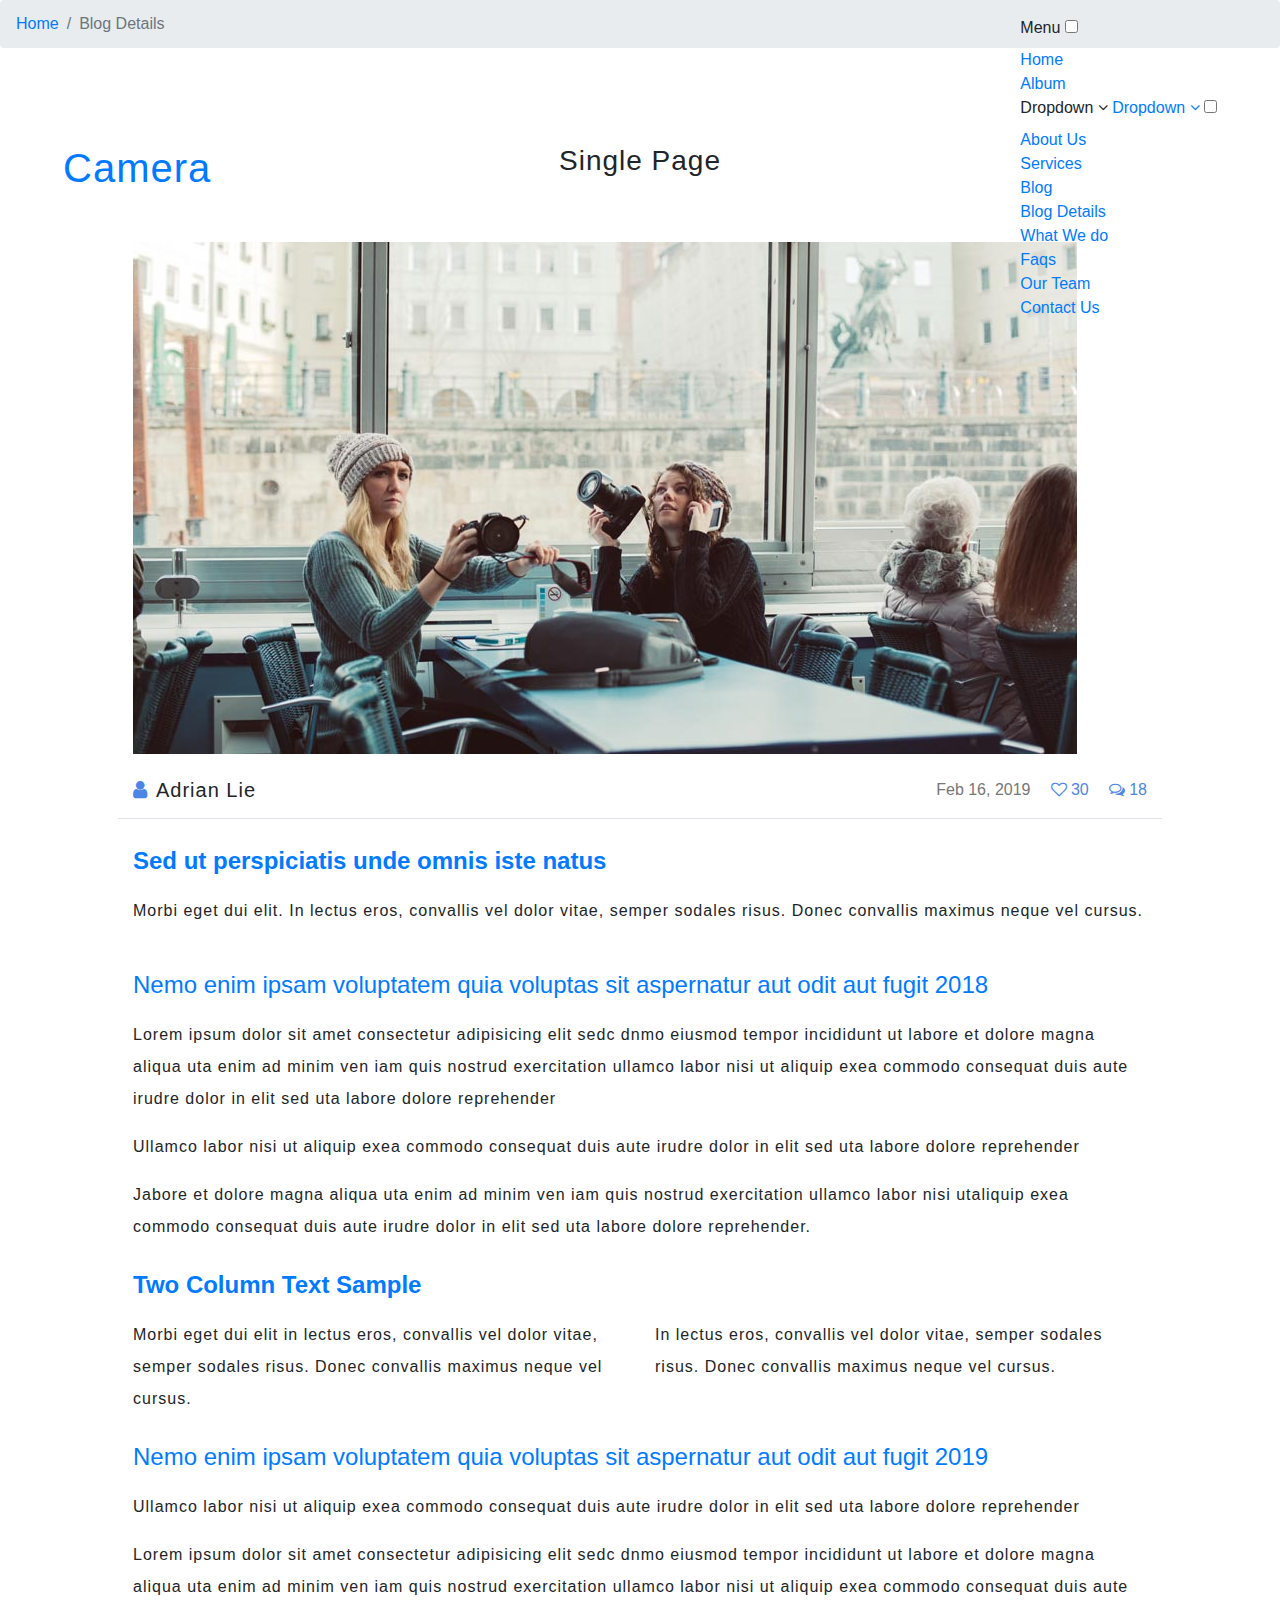
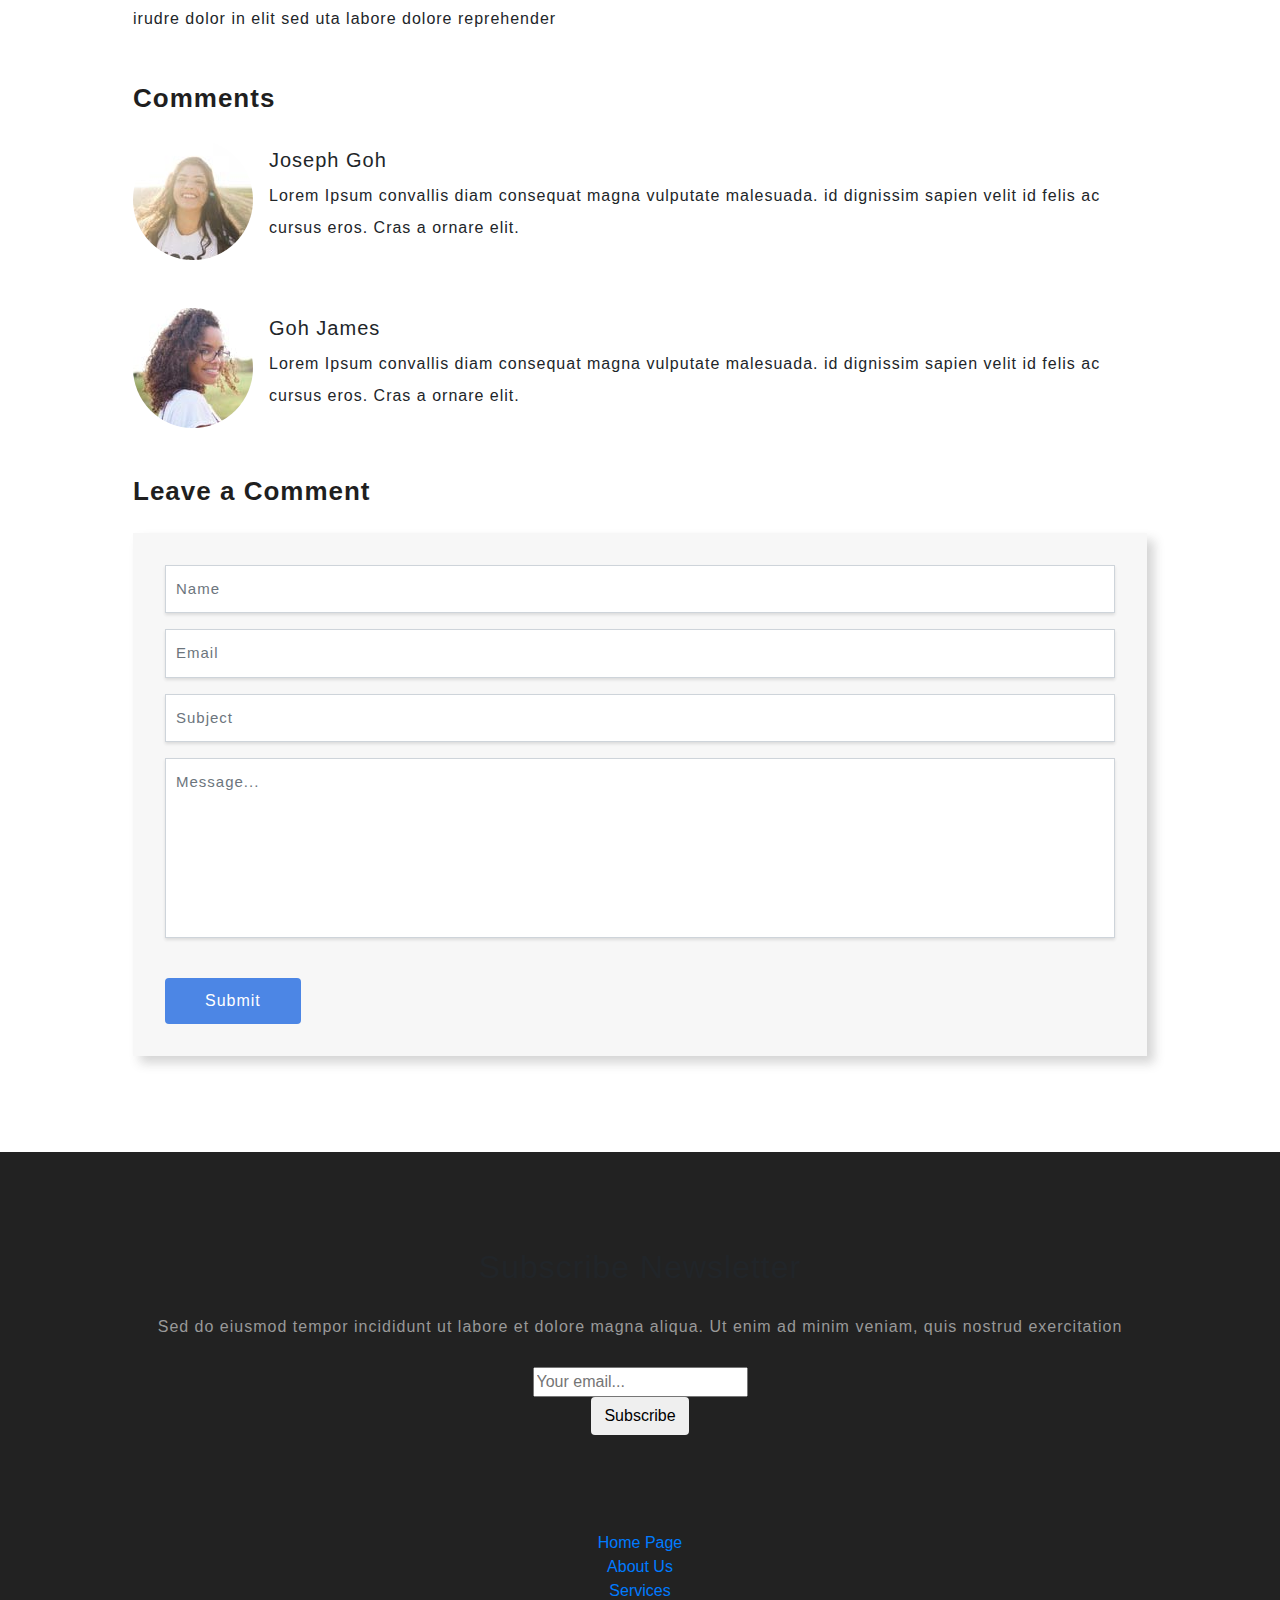
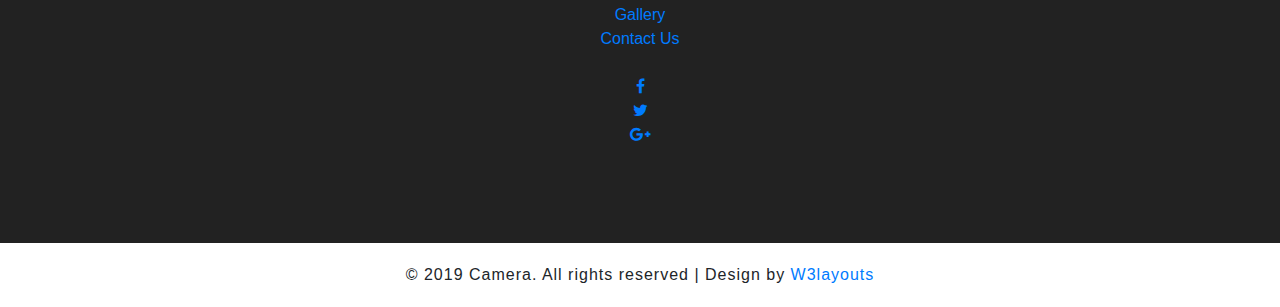
<file: web/single.html>
<!--
Author: W3layouts
Author URL: http://w3layouts.com
License: Creative Commons Attribution 3.0 Unported
License URL: http://creativecommons.org/licenses/by/3.0/
-->

<!DOCTYPE html>
<html lang="zxx">

<head>
	<title>Camera Photo Gallery Category Bootstrap Responsive Website Template | Blog Details :: W3layouts</title>
	<!-- Meta tag Keywords -->
	<meta name="viewport" content="width=device-width, initial-scale=1">
	<meta charset="UTF-8" />
	<meta name="keywords" content="Camera Responsive web template, Bootstrap Web Templates, Flat Web Templates, Android Compatible web template, Smartphone Compatible web template, free webdesigns for Nokia, Samsung, LG, SonyEricsson, Motorola web design" />
	<script>
		addEventListener("load", function () {
			setTimeout(hideURLbar, 0);
		}, false);

		function hideURLbar() {
			window.scrollTo(0, 1);
		}
	</script>
	<!-- //Meta tag Keywords -->

	<!-- Custom-Files -->
	<link rel="stylesheet" href="css/bootstrap.css">
	<!-- Bootstrap-Core-CSS -->
	<link href="css/single.css" rel='stylesheet' type='text/css' />
	<!-- single page -->
	<link rel="stylesheet" href="css/style.css" type="text/css" media="all" />
	<!-- Style-CSS -->
	<link href="css/font-awesome.min.css" rel="stylesheet">
	<!-- Font-Awesome-Icons-CSS -->
	<!-- //Custom-Files -->

	<!-- Web-Fonts -->
	<link href="//fonts.googleapis.com/css?family=Oswald:200,300,400,500,600,700&amp;subset=cyrillic,latin-ext,vietnamese"
	 rel="stylesheet">
	<link href="//fonts.googleapis.com/css?family=Overlock:400,400i,700,700i,900,900i&amp;subset=latin-ext" rel="stylesheet">
	<!-- //Web-Fonts -->
</head>

<body>
	<!-- main banner -->
	<div class="main-top-2" id="home">
		<!-- header -->
		<header>
			<div class="container-fluid">
				<div class="header d-md-flex justify-content-between align-items-center py-3 px-xl-5 px-lg-3 px-2">
					<!-- logo -->
					<div id="logo">
						<h1><a href="index.html">Camera</a></h1>
					</div>
					<!-- //logo -->
					<!-- nav -->
					<div class="nav_w3ls">
						<nav>
							<label for="drop" class="toggle">Menu</label>
							<input type="checkbox" id="drop" />
							<ul class="menu">
								<li><a href="index.html">Home</a></li>
								<li><a href="gallery.html">Album</a></li>
								<li>
									<!-- First Tier Drop Down -->
									<label for="drop-2" class="toggle toogle-2">Dropdown <span class="fa fa-angle-down" aria-hidden="true"></span>
									</label>
									<a href="#" class="active">Dropdown <span class="fa fa-angle-down" aria-hidden="true"></span></a>
									<input type="checkbox" id="drop-2" />
									<ul>
										<li><a href="about.html" class="drop-text">About Us</a></li>
										<li><a href="index.html" class="drop-text">Services</a></li>
										<li><a href="blog.html" class="drop-text">Blog</a></li>
										<li><a href="single.html" class="drop-text active">Blog Details</a></li>
										<li><a href="index.html" class="drop-text">What We do</a></li>
										<li><a href="index.html" class="drop-text">Faqs</a></li>
										<li><a href="about.html" class="drop-text">Our Team</a></li>
									</ul>
								</li>
								<li><a href="contact.html">Contact Us</a></li>
							</ul>
						</nav>
					</div>
					<!-- //nav -->
				</div>
			</div>
		</header>
		<!-- //header -->
	</div>
	<!-- //main banner -->
	<!-- page details -->
	<div class="breadcrumb-w3pvt">
		<ol class="breadcrumb mb-0 text-center">
			<li class="breadcrumb-item">
				<a href="index.html">Home</a>
			</li>
			<li class="breadcrumb-item active" aria-current="page">Blog Details</li>
		</ol>
	</div>
	<!-- //page details -->

	<!-- single -->
	<div class="blog-w3l py-5">
		<div class="container py-xl-5 py-lg-3">
			<h3 class="title text-center text-bl mb-5 pb-xl-3">Single Page</h3>
			<div class="blog_section px-lg-5">
				<div class="card border-0">
					<a href="single.html">
						<img src="images/s7.jpg" alt="" class="img-fluid">
					</a>
					<div class="card-body p-0 py-4">
						<div class="row border-bottom pb-3">
							<div class="col-sm-6 col-4 perso-wthree">
								<h6 class="blog-first text-bl">
									<span class="fa fa-user mr-2"></span>Adrian Lie
								</h6>
							</div>
							<div class="col-sm-6 col-8 info-commt text-right">
								<ul class="blog_list">
									<li>Feb 16, 2019</li>
									<li class="mx-3">
										<a href="#">
											<span class="fa fa-heart-o mr-1"></span>30
										</a>
									</li>
									<li>
										<a href="#">
											<span class="fa fa-comments-o mr-1"></span>18
										</a>
									</li>
								</ul>
							</div>
						</div>
						<a href="single.html" class="text-bl blog-grid-title mt-4 mb-3">Sed ut perspiciatis unde omnis
							iste natus</a>
						<p class="card-text">Morbi eget dui elit. In lectus eros, convallis vel dolor vitae, semper sodales risus. Donec
							convallis maximus neque
							vel cursus.</p>
					</div>
				</div>
				<a href="single.html" class="single-text text-bl font-weight-light my-3">Nemo enim ipsam voluptatem quia
					voluptas
					sit aspernatur aut odit aut fugit 2018</a>
				<p>Lorem ipsum dolor sit amet consectetur adipisicing elit sedc dnmo eiusmod tempor incididunt ut labore et
					dolore magna
					aliqua uta enim ad minim ven iam quis nostrud exercitation ullamco labor nisi ut aliquip exea commodo
					consequat
					duis
					aute irudre dolor in elit sed uta labore dolore reprehender</p>
				<p class="my-3">Ullamco labor nisi ut aliquip exea commodo consequat duis aute irudre dolor in elit sed uta
					labore dolore reprehender</p>
				<p>Jabore et dolore magna aliqua uta enim ad minim ven iam quis nostrud exercitation ullamco labor nisi utaliquip
					exea commodo consequat duis aute irudre dolor in elit sed uta labore dolore
					reprehender.
				</p>
				<a href="single.html" class="text-bl blog-grid-title mt-4 mb-3">Two Column Text Sample</a>
				<div class="row">
					<div class="col-md-6">
						<p>Morbi eget dui elit in lectus eros, convallis vel dolor vitae, semper sodales risus. Donec
							convallis maximus neque
							vel cursus.</p>
					</div>
					<div class="col-md-6">
						<p>In lectus eros, convallis vel dolor vitae, semper sodales risus. Donec
							convallis maximus neque
							vel cursus.</p>
					</div>
				</div>
				<a href="single.html" class="single-text text-bl font-weight-light mt-4">Nemo enim ipsam voluptatem quia
					voluptas sit aspernatur aut odit aut fugit 2019</a>
				<p class="my-3">Ullamco labor nisi ut aliquip exea commodo consequat duis aute irudre dolor in elit sed uta
					labore dolore reprehender</p>
				<p>Lorem ipsum dolor sit amet consectetur adipisicing elit sedc dnmo eiusmod tempor incididunt ut labore et
					dolore magna
					aliqua uta enim ad minim ven iam quis nostrud exercitation ullamco labor nisi ut aliquip exea commodo
					consequat
					duis
					aute irudre dolor in elit sed uta labore dolore reprehender</p>
				<div class="comment-top mt-5">
					<h4>Comments</h4>
					<div class="media">
						<img src="images/testi1.jpg" alt="" class="img-fluid" />
						<div class="media-body pt-xl-2 pl-3">
							<h5 class="mb-2 let">Joseph Goh</h5>
							<p>Lorem Ipsum convallis diam consequat magna vulputate malesuada. id dignissim sapien velit id felis ac
								cursus eros.
								Cras a ornare elit.</p>
						</div>
					</div>
					<div class="media mt-5">
						<img src="images/testi2.jpg" alt="" class="img-fluid" />
						<div class="media-body  pt-xl-2 pl-3">
							<h5 class="mb-2 let">Goh James</h5>
							<p>Lorem Ipsum convallis diam consequat magna vulputate malesuada. id dignissim sapien velit id felis ac
								cursus eros.
								Cras a ornare elit.</p>
						</div>
					</div>
				</div>
				<div class="comment-top mt-5">
					<h4>Leave a Comment</h4>
					<div class="comment-bottom mobamuinfo_mail_grid_right">
						<form action="#" method="post">
							<div class="form-group">
								<input class="form-control" type="text" name="Name" placeholder="Name" required="">
							</div>
							<div class="form-group">
								<input class="form-control" type="email" name="Email" placeholder="Email" required="">
							</div>
							<div class="form-group">
								<input class="form-control" type="text" name="Subject" placeholder="Subject" required="">
							</div>
							<div class="form-group">
								<textarea class="form-control" name="Message" placeholder="Message..." required=""></textarea>
							</div>
							<button type="submit" class="btn submit mt-4">Submit</button>
						</form>
					</div>
				</div>
			</div>
		</div>
	</div>
	<!-- //single -->

	<!-- footer -->
	<footer class="text-center py-5">
		<div class="container py-xl-5 py-lg-3">
			<!-- newsletter -->
			<div class="newsletter_w3w3pvt mb-5 pb-sm-5">
				<h2 class="title text-center text-wh mb-4">Subscribe Newsletter</h2>
				<p class="sub-tittle text-center mt-2 mb-4">Sed do eiusmod tempor incididunt ut labore et dolore
					magna
					aliqua. Ut enim ad minim veniam, quis nostrud exercitation</p>
				<div class="newsletter">
					<form action="#" method="post">
						<div class="form-group mb-0 w-100">
							<input class="email" type="email" name="email" placeholder="Your email..." required="">
						</div>
						<button type="submit" class="btn">Subscribe</button>
					</form>
				</div>
			</div>
			<!-- //newsletter -->
			<!-- footer navigation -->
			<div class="footer-grid">
				<ul class="list-unstyled">
					<li>
						<a href="index.html">Home Page</a>
					</li>
					<li>
						<a href="about.html">About Us</a>
					</li>
					<li>
						<a href="index.html">Services</a>
					</li>
					<li>
						<a href="gallery.html">Gallery</a>
					</li>
					<li>
						<a href="contact.html">Contact Us</a>
					</li>
				</ul>
			</div>
			<!-- //footer navigation -->
			<!-- social icons -->
			<div class="social-icons-footer mt-4">
				<ul class="list-unstyled">
					<li>
						<a href="#">
							<span class="fa fa-facebook"></span>
						</a>
					</li>
					<li>
						<a href="#">
							<span class="fa fa-twitter"></span>
						</a>
					</li>
					<li>
						<a href="#">
							<span class="fa fa-google-plus"></span>
						</a>
					</li>
				</ul>
			</div>
			<!-- //social icons -->
		</div>
	</footer>
	<!-- //footer -->
	<!-- copyright -->
	<div class="copy_right">
		<p class="text-center text-wh py-sm-3 py-3">© 2019 Camera. All rights reserved | Design by
			<a href="http://w3layouts.com/">W3layouts</a>
		</p>
	</div>
	<!-- //copyright -->
	<!-- move top icon -->
	<a href="#home" class="move-top text-center"></a>
	<!-- //move top icon -->

</body>

</html>
</file>
<file: web/css/style.css>
/*--
Author: W3layouts
Author URL: http://w3layouts.com
License: Creative Commons Attribution 3.0 Unported
License URL: http://creativecommons.org/licenses/by/3.0/
--*/
html,
body {
    margin: 0;
    font-size: 100%;
    background: #fff;
	font-family: 'Source Sans Pro', sans-serif;
}

body a {
    text-decoration: none;
    transition: 0.5s all;
    -webkit-transition: 0.5s all;
    -moz-transition: 0.5s all;
    -o-transition: 0.5s all;
    -ms-transition: 0.5s all;

}
html {
  scroll-behavior: smooth;
}
body img {
    max-width: 100%;
}

a:hover {
    text-decoration: none;
}

input[type="button"],
input[type="submit"],
input[type="text"],
input[type="email"],
input[type="search"] {
    transition: 0.5s all;
    -webkit-transition: 0.5s all;
    -moz-transition: 0.5s all;
    -o-transition: 0.5s all;
    -ms-transition: 0.5s all;
}

h1,
h2,
h3,
h4,
h5,
h6 {
    margin: 0;
    letter-spacing: 1px;
}

p {
    margin: 0;
    line-height: 2em;
    letter-spacing: 1px;
}

ul {
    margin: 0;
    padding: 0;
    list-style-type: none;
}

/*--/navbar--*/
header {
    position: absolute;
    width: 100%;
    z-index: 9;
}

/* menu */
ul#menu {
    position: absolute;
    /* top: 2%; */
    /* width: 3em; */
    /* height: 3em; */
    margin: 0;
    /* background: rgba(21, 30, 37, 0.32); */
    color: #fff;
    z-index: 99;
    right: 14%;
    font-size: 29px;
}

ul#menu>li {
    float: left;
    list-style-type: none;
    position: relative;
    width: 100%;
}

ul#menu label {
    position: relative;
    display: block;
    transition: background 0.3s;
    cursor: pointer;
    text-align: center;
    margin: 0;
}

ul#menu label span {
    line-height: 1em;
}

ul#menu input {
    display: none
}

/*show the second levele menu of the selected voice*/

ul#menu input:checked~ul.submenu {
    max-height: 360px;
    transition: max-height 0.5s ease-in;
}

/*style for the second level menu*/

ul.submenu {
    max-height: 0;
    padding: 0;
    overflow: hidden;
    list-style-type: none;
    background: #f7f7f7;
    transition: max-height 0.5s ease-out;
    position: absolute;
    min-width: 8em;
    right: 0;
    border-radius: 4px;
    -webkit-border-radius: 4px;
    -o-border-radius: 4px;
    -ms-border-radius: 4px;
    -moz-border-radius: 4px;
    box-shadow: 0 1px 8px rgba(20, 21, 21, 0.37);
    -webkit-box-shadow: 0 1px 8px rgba(20, 21, 21, 0.37);
    -moz-box-shadow: 0 1px 8px rgba(20, 21, 21, 0.37);
}

ul.submenu li a {
    display: block;
    padding: 9px;
    color: #000;
    text-align: center;
	text-transform: uppercase;
    color: #3b5fa1;
    letter-spacing: 1px;
    font-size: 16px;
    font-weight: 600;
}

ul.submenu li a:hover,
ul.submenu li a.active {
    color: #2a5298;
}

/* //menu */
.navbar {
	padding: 1em 2em;
	border-bottom: 1px solid rgba(243, 242, 242, 0.41);
}

h1.wthree-logo a {
	text-transform: capitalize;
	font-size: 0.9em;
	font-weight: 400;
	color: #fff;
}

h1.wthree-logo a span {
	font-weight: 800;
}

a.scroll.bnr-btn{
    background: #fff;
    border: 2px solid #fff;
    text-transform: capitalize;
    color: #2a5298;
    padding: 10px 25px;
    display: inline-block;
    margin-top: 2em;
    letter-spacing: 1px;
    font-size: 16px;
    font-weight: 600;
}
a.scroll.bnr-btn1 {
    background: transparent;
    border: 2px solid #fff;
    text-transform: capitalize;
    color: #fff;
    padding: 10px 25px;
    display: inline-block;
    margin-top: 2em;
    letter-spacing: 1px;
    font-size: 16px;
    font-weight: 600;
}

a.scroll.bnr-btn i{
    vertical-align: middle;
}


.bnr-w3pvt-txt {
	margin-left: 0em;
}

/* banner */

.banner-w3pvt {
	background: url(../images/banner.jpg) no-repeat center;
	background-size: cover;
	position: relative;
}

.bnr-txt-w3pvt {
    margin: 12em 0 9em;
}
.banner-w3pvt:before {
	content: '';
	position: absolute;
	width: 100%;
	height: 100%;
	top: 0;
	left: 0;
	background: rgba(0, 0, 0, 0.5);
	background-size: cover;
	opacity: 0.9;
	background: #1e3c72;  /* fallback for old browsers */
	background: -webkit-linear-gradient(to right, #2a5298, rgba(30, 60, 114, 0.59));  /* Chrome 10-25, Safari 5.1-6 */
	background: linear-gradient(to right, #2a5298, rgba(30, 60, 114, 0.59)); /* W3C, IE 10+/ Edge, Firefox 16+, Chrome 26+, Opera 12+, Safari 7+ */

}
.bnr-w3pvt-txt h2 {
    font-size: 60px;
    font-weight: 600;
    color: #fff;
	text-shadow: 0 1px 2px rgba(0, 0, 0, 0.37);
}
.bnr-w3pvt-txt p {
    color: #eee;
}

.bnr-w3pvt-txt h6 {
    font-size: 17px;
    color: #fff;
    margin-bottom: 30px;
    position: relative;
    text-transform: capitalize;
}

.bnr-w3pvt-txt h6:after {
    position: absolute;
    content: '';
    width: 8%;
	height: 1px;
    background: #fff;
    left: 0;
	bottom: -70%
}
.bnr-w3pvt-txt h2 span{
}
.bnr-w3pvt-txt h4 {
    text-transform: capitalize;
    color: #eee;
    letter-spacing: 1px;
    font-size: 26px;
}
ul.social_section_1info li {
    display: inline-block;
}
ul.social_section_1info a {
    margin-right: 4px;
    width: 40px;
    height: 40px;
    display: block;
    background: #3b5fa1;
    text-align: center;
    line-height: 40px;
    border-radius: 50%;
    -webkit-border-radius: 50%;
    -moz-border-radius: 50%;
    -ms-border-radius: 50%;
    -o-border-radius: 50%;
}
ul.social_section_1info a span.fa {
    color: #fff;
    font-size: 13.5px;
    line-height: 40px;
}
/* //banner */

/*-- about --*/

.about{
	position: relative;
}
h3.position {
    position: absolute;
    font-size: 60px;
    font-weight: 800;
    letter-spacing: 5px;
    transform: rotate(90deg);
    right: -2%;
    top: 30%;
    color: #333;
}
.about-right h4.main {
    font-size: 24px;
    text-transform: capitalize;
    font-weight: 600;
    margin: 1em 0;
}
.about-right {
    padding: 3em;
}
.about-right p {
    font-size: 16px;
    color: #777;
}
a.abt-btn {
    background: #2a5298;
    border: 2px solid #2a5298;
    text-transform: capitalize;
    color: #fff;
    padding: 10px 25px;
    display: inline-block;
    margin-top: 2em;
    letter-spacing: 1px;
    font-size: 15px;
    font-weight: 600;
}
.about-right-inner h4 {
    font-size: 24px;
    text-transform: capitalize;
    font-weight: 600;
    line-height: 38px;
}
.about-right-inner p {
    line-height: 28px;
}
.progress-one .progress {
    height: 0.3rem;
}
.progress {
    font-size: 0.75em;
    line-height: 8em;
    text-align: center;
    background-color: #d6d9da;
    border-radius: 0.25rem;
    margin-bottom: 1em;
}
.about-right-inner h4.progress-tittle {
    color: #888;
    font-size: 0.85em;
    text-transform: uppercase;
    margin-bottom: .5em;
    letter-spacing: 1px;
    line-height: inherit;
}

/*-- //about --*/

/*-- services --*/
.services{
	background: #f8f9fa;
}
.panel-thumbnail p {
    font-size: 17px;
    color: #777;
    line-height: 28px;
}
.panel-thumbnail h4 {
    font-size: 20px;
    text-transform: capitalize;
    font-weight: 600;
}
.panel-thumbnail h3 {
    color: #2a5298;
}
.panel-thumbnail img {
    width: 150px;
}
.panel.panel-default {
    box-shadow: 0px 2px 5px 2px rgba(76, 110, 245, .1);
	background: #fff;
    padding: 1.5em;
}
h3.heading {
    font-size: 40px;
    font-weight: 600;
	color: #333;
}
/*-- //services --*/


/*--/tabs --*/

.tech-btm h5 {
	font-size: 0.9em;
	line-height: 1.4em;
	font-weight: 600;
}

.menu-img-info h5 {
	font-size: 1.8em;
	color: #7b7d80;
	text-shadow: 0 1px 2px rgba(0, 0, 0, 0.37);
	line-height: 1.4em;
}

p.sub-meta {
	color: #1cbbb4;
	font-size: 1.2em;
	font-weight: 600;
}

.text-info-sec p {
	color: #666;
	font-size: 17px;
}

.text-info-sec h3 {
    font-size: 2.5em;
    color: #2a5298;
    font-weight: 300;
    text-transform: capitalize;
    letter-spacing: 0;
}
.text-info-sec h5 {
	font-size: 1.4em;
	color: #333;
	text-shadow: 0 1px 2px rgba(18, 18, 19, 0.13);
	font-weight: 600;
	text-transform: uppercase;
}
.text-info-sec i {
    color: #333;
    font-size: 50px;
}
.card {
    border: none;
}
.tab-main img {
    width: 65px;
}
.tab-main .card img {
    width: 80px;
}
.middile-inner-con h5 {
    font-size: 24px;
    text-transform: capitalize;
    font-weight: 400;
    color: #333;
}
.tab-main section {
    display: none;
    padding: 2em 0 0;
    border-top: 1px solid #abc;
}

.tab-main input {
    display: none;
}

.tab-main label {
    display: inline-block;
    margin: 0 0 -1px;
    width: 32.8%;
    text-align: left;
    color: #1e272e;
    padding: 0.2em 0em;
    letter-spacing: 1px;
    background: bottom;
    font-size: 20px;
    border-left: 4px solid transparent;
    font-weight: 600;
    text-transform: uppercase;
}

.tab-main span {
    margin-right: 0.5em;
}

.tab-main label:before {
    font-family: fontawesome;
    font-weight: normal;
    margin-right: 10px;
    opacity: 0;
}

.tab-main label:hover {
    cursor: pointer;
}

.tab-main input:checked + label {
    border-bottom: 1px solid #fff;
    color: #2a5298;
    border-bottom: 2px solid;
    background: #f8f9fa;
    font-size: 20px;
    padding: 0.2em 0em;
    font-weight: 600;
    text-transform: uppercase;
}

.tab-main #tab1:checked ~ #content1,
.tab-main #tab2:checked ~ #content2,
.tab-main #tab3:checked ~ #content3,
.tab-main #tab4:checked ~ #content4 {
    display: block;
}

@media screen and (max-width: 800px) {
    .tab-main label:before {
        margin: 0;
        font-size: 18px;
    }
}

@media screen and (max-width: 500px) {
    .tab-main label {
        padding: 15px;
    }
}

/*--//tabs--*/

/*-- gallery --*/

/*********************** Demo - 9 *******************/
.box9 .box-content,.box9 .icon li,.box9 img{transition:all .35s ease 0s}
.box9 .icon,.box9 .title{width:100%;font-size:22px}
.box9{background:#fff;text-align:center;position:relative;padding: 2px}
.box9 img{width:100%;height:auto}
.box9:hover img{opacity:.5}
.box9 .box-content{padding:30px 10px 30px 0;background:rgba(0,0,0,.65);position:absolute;top:0;left:0;bottom:0;right:0;opacity:0}
.box9:hover .box-content{top:10px;left:10px;bottom:10px;right:10px;opacity:1}
.box9 .title{color:#fff;line-height:17px;margin:5px 0;position:absolute;bottom:55%}
.box10 .icon li a,.box9 .icon li a{line-height:38px;border-radius:50%}
.box9 .icon{list-style:none;padding:0;margin:0;position:absolute;top:50%}
.box9 .icon li{display:inline-block;opacity:0;transform:translateY(40px)}
.box9:hover .icon li{opacity:1;transform:translateY(0)}
.box9:hover .icon li:first-child{transition-delay:.1s}
.box9:hover .icon li:nth-child(2){transition-delay:.2s}
.box9 .icon li a{display:block;width:38px;height:38px;background:#f39c12;font-size:15px;color:#fff;margin-right:5px;transition:all .35s ease 0s;-webkit-transition:all .35s ease 0s}
.box9 .icon a:hover{background:#fff;color:#f39c12;}
@media only screen and (max-width:990px){}
}
p.paragraph {
    color: #888;
    font-size: 16px;
    text-transform: capitalize;
	position: relative;
    margin-left: 60px;
}
p.paragraph:after {
    position: absolute;
    content: '';
    width: 50px;
    height: 2px;
    background: #888;
    left: -60px;
    top: 50%;
}
/*-- //gallery --*/

/*-- quote --*/
.quote{
    background: url(../images/banner.jpg) 0px 0px;
    background-size: cover;
    position: relative;
}

.quote:before {
	content: '';
	position: absolute;
	width: 100%;
	height: 100%;
	top: 0;
	left: 0;
	background: rgba(0, 0, 0, 0.5);
	background-size: cover;
	opacity: 0.9;
	background: #1e3c72;  /* fallback for old browsers */
	background: -webkit-linear-gradient(to right, #e36596, rgba(30, 60, 114, 0.59));  /* Chrome 10-25, Safari 5.1-6 */
	background: linear-gradient(to right, #e36596, rgba(30, 60, 114, 0.59)); /* W3C, IE 10+/ Edge, Firefox 16+, Chrome 26+, Opera 12+, Safari 7+ */

}
.quote h4 {
    font-size: 25px;
    color: #eee;
    line-height: 45px;
    font-weight: 300;
}
.quote h5 {
    text-transform: capitalize;
    color: #fff;
    letter-spacing: 1px;
    font-size: 20px;
    margin: 20px 0;
    font-weight: 600;
}

/*-- quote --*/


/*-- clients --*/
.client{
	background: #f8f9fa;
}
.clients-info-grid p{
    color: #666;
    font-size: 17px;
}
.clients-txt-info p{
    font-size: 16px;
}
.clients-info-grid h4{
    font-size: 20px;
    text-transform: capitalize;
    font-weight: 600;
}
.clients-info-grid {
    background: #fff;
    padding: 1.5em;
	box-shadow: 0px 2px 15px 0px rgba(76, 110, 245, .1);
}
.img-position img {
	border-radius: 50%;
    width: 100px;
}
/*-- //clients --*/

/*-- contact --*/
.contact-form label {
    font-weight: 600;
    letter-spacing: 1px;
    color: #333;
}
.contact-form .form-control {
    padding: 0.8rem;
    color: #495057;
    border: 1px solid #ddd;
    border-radius: 0rem;
    letter-spacing: .5px;
    font-size: 16px;
}
.contact-form textarea {
    overflow: auto;
    resize: vertical;
    height: 8em;
}
.contact-form button.btn.btn-default {
    background: #2a5298;
    border: 2px solid #2a5298;
    text-transform: capitalize;
    color: #fff;
    padding: 10px 25px;
    display: inline-block;
    letter-spacing: 1px;
    font-size: 15px;
    font-weight: 600;
    border-radius: 0rem;
    margin-left: 1em;
}

.w3layouts-map iframe {
    width: 100%;
    min-height: 420px;
    padding: 10px;
    border: 4px solid #eee;
}

/*-- //contact --*/


/*-- footer --*/

footer {
    background: #222;
}
.copyright {
    background: #222;
    border-top: 1px solid #444;
}
footer p ,footer p a,.copyright p{
    color: #999;
}
.copyright p a{
    color: #ccc;
}
footer ul.social_section_1info a {
    background: none;
    margin: 0;
    line-height: initial;
    width: auto;
    height: auto;
    font-size: 13px;
    margin-left: 20px;
}
footer ul.social_section_1info a span.fa{
    color: #aaa;
    line-height: 35px;
    font-size: 13px;
}
h3.wthree-logo a {
    text-transform: capitalize;
    font-size: 1.2em;
    font-weight: 400;
    color: #fff;
}
h3.wthree-logo a span {
    font-weight: 800;
}
/*-- //footer --*/

/*-- move top --*/
.move-top {
    position: relative;
}

a.move-top {
    text-align: center;
    position: absolute;
    right: 1%;
    bottom: 0%;
}

a.move-top span{
    color: #fff;
    width: 36px;
    height: 36px;
    border: transparent;
    line-height: 2em;
    background: #333;
    border-radius: 50px;
    -webkit-border-radius: 50px;
    -o-border-radius: 50px;
    -moz-border-radius: 50px;
    -ms-border-radius: 50px;
}

/*-- //move top --*/


/*-- responsive design --*/

@media(max-width:1440px) {
    
}
@media(max-width:1280px) {
    .about-right h4.main {
		margin: 0em 0 .5em;
	}
	.bnr-w3pvt-txt h2 {
		font-size: 55px;
	}
	.bnr-w3pvt-txt h4 {
		font-size: 24px;
	}
	.about-right {
		padding: 3em 2em;
	}
	h3.position {
		font-size: 55px;
		right: -4%;
	}
}
@media(max-width:1080px) {
	.text-info-sec h3 {
		font-size: 2.3em;
	}
	.middile-inner-con h5 {
		font-size: 22px;
	}
	.quote h4 {
		font-size: 21px;
	}
}
@media(max-width:1024px) {
    .bnr-w3pvt-txt h2 {
		font-size: 50px;
	}
	.bnr-w3pvt-txt h4 {
		font-size: 21px;
	}
	.bnr-w3pvt-txt p {
		font-size: 15px;
	}
	.bnr-txt-w3pvt {
		margin: 10em 0 8em;
	}
	.about-right h4.main {
		font-size: 22px;
		letter-spacing: 0px;
	}
	.about-right {
		padding: 3em 0em 3em 2em;
	}
	h3.position {
		font-size: 50px;
		right: -6%;
	}
	.about-right-inner h4 {
		font-size: 21px;
		letter-spacing: 0px;
	}
}
@media(max-width:991px) {
    h3.position {
		font-size: 50px;
		right: 0%;
	}
	.tab-main img {
		width: 50px;
	}
	.tab-main label,.tab-main input:checked + label {
		font-size: 16px;
	}
	.text-info-sec p {
		font-size: 16px;
	}
	.clients-info-grid p {
		font-size: 16px;
	}
	footer {
		text-align: center;
	}
	.w3layouts-map iframe {
		min-height: 380px;
	}
}
@media(max-width:800px) {
    h3.position {
		right: -5%;
		top: 20%;
	}
}
@media(max-width:768px) {
    .bnr-w3pvt-txt h2 {
		font-size: 45px;
	}
	.bnr-txt-w3pvt {
		margin: 9em 0 6em;
	}
	a.scroll.bnr-btn,a.scroll.bnr-btn1 {
		font-size: 15px;
	}
	h3.position {
		right: -9%;
		top: 20%;
	}
}
@media(max-width:736px) {
    .about .col-lg-5 img {
		width: 80%;
	}
	.panel-thumbnail img {
		width: 100px;
	}
	.tab-main label img {
		display: block;
		margin: auto;
		text-align:center;
	}
	.middile-inner-con h5 {
		font-size: 20px;
		letter-spacing: 0px;
	}
	.text-info-sec h3 {
		font-size: 2em;
	}
	.clients-info-grid h4 {
		font-size: 18px;
		letter-spacing: 0px;
	}
	h3.heading {
		font-size: 35px;
	}
	h1.wthree-logo a {
		font-size: 0.8em;
	}
	h3.wthree-logo a {
		font-size: 1.1em;
	}
	.w3layouts-map iframe {
		min-height: 350px;
	}
}
@media(max-width:667px) {
    .bnr-txt-w3pvt {
		margin: 8em 0 5em;
	}
	.bnr-w3pvt-txt h2 {
		font-size: 40px;
	}
	.bnr-w3pvt-txt h4 {
		font-size: 19px;
	}
	a.scroll.bnr-btn, a.scroll.bnr-btn1 {
		margin-top: 1em;
	}
	.w3layouts-map iframe {
		min-height: 300px;
	}
}
@media(max-width:600px) {
	.quote {
		background: url(../images/banner.jpg) center;
		background-size: cover;
	}
}
@media(max-width:568px) {
    .navbar {
		padding: 1em 1em;
	}
	ul#menu {
		right: 8%;
	}
	.bnr-txt-w3pvt {
		margin: 9em 0 4em;
	}
	.bnr-w3pvt-txt h6 {
		margin-bottom: 25px;
	}
	h3.position {
		right: -8%;
		top: 14%;
		font-size: 40px;
	}
	.myphoto-sign {
		width: 40%;
		margin-bottom: 2em;
	}
	a.abt-btn {
		background: #2a5298;
		margin-top: 1em;
	}
}
@media(max-width:480px) {
    .bnr-w3pvt-txt h2 {
		font-size: 35px;
	}
	.bnr-w3pvt-txt h4 {
		font-size: 18px;
	}
	.bnr-w3pvt-txt h6 {
		margin-bottom: 20px;
		font-size: 16px;
	}
	h3.position {
		right: -11%;
	}
	.tab-main label, .tab-main input:checked + label {
		font-size: 16px;
		padding: 10px;
		text-align: center;
	}
	.text-info-sec h3 {
		font-size: 1.8em;
	}
	.quote h4 {
		font-size: 20px;
		line-height: 35px;
	}
	.quote h5 {
		font-size: 18px;
		margin: 15px 0;
	}
	h3.heading {
		font-size: 30px;
	}
}
@media(max-width:415px) {
    .navbar {
		padding: .5em 0em;
	}
	h1.wthree-logo a {
		font-size: 0.7em;
	}
	ul#menu {
		right: 5%;
	}
	.bnr-w3pvt-txt h2 {
		font-size: 30px;
	}
	.bnr-w3pvt-txt h6 {
		font-size: 15px;
	}
	h3.position {
		font-size: 35px;
		letter-spacing: 1px;
		right: -10%;
	}
	.about-right {
		padding: 2em 0em 2em 1em;
	}
	.about-right h4.main {
		font-size: 19px;
	}
	.about-right p {
		font-size: 15px;
	}
	.tab-main label, .tab-main input:checked + label {
		font-size: 15px;
		padding: 10px;
		border-left: none;
		width: 32.6%;
	}
	.tab-main section {
		padding: 1em 0 0;
	}
	.quote h4 {
		font-size: 19px;
	}
	.box9 .icon, .box9 .title {
		font-size: 17px;
	}
	.clients-info-grid p {
		font-size: 15px;
		line-height: 1.8em;
	}
	p {
		line-height: 1.8em;
	}
	footer p, footer p a, .copyright p {
		font-size: 15px;
	}
	h3.wthree-logo a {
		font-size: 1em;
	}
	a.scroll.bnr-btn, a.scroll.bnr-btn1 {
		font-size: 14px;
	}
	ul.submenu li a {
		font-size: 15px;
	}
}
@media(max-width:384px) {
    a.scroll.bnr-btn, a.scroll.bnr-btn1 {
		font-size: 13px;
	}
	.bnr-w3pvt-txt h4 {
		font-size: 16px;
		letter-spacing: 0.5px;
	}
	.bnr-w3pvt-txt h6 {
		margin-bottom: 15px;
		font-size: 14px;
	}
	.bnr-txt-w3pvt {
		margin: 8em 0 3em;
	}
	ul.submenu li a {
		letter-spacing: .5px;
		font-size: 14px;
	}
	ul.submenu {
		min-width: 6em;
	}
	.about-right {
		padding: 2em 0em 2em 0em;
	}
	h3.position {
		top: 13%;
	}
}
@media(max-width:375px) {
    
}
@media(max-width:320px) {
    
}

/*-- //responsive design --*/
</file>
<file: web/css/single.css>
/* blog page */
h6.blog-first {
    font-weight: 400;
    font-size: 20px;
    letter-spacing: 1px;
}

h6.blog-first span {
    color: #4c86e5;
}

ul.blog_list li {
    display: inline-block;
    color: #777;
}

h5.card-title a {
    font-size: 24px;
    letter-spacing: 1px;
}

a.blog-grid-title {
    font-size: 24px;
    display: inline-block;
    font-weight: 600;
}

a.blog-grid-title:hover {
    color: #4c86e5;
}

ul.blog_list li a {
    color: #4c86e5;
}

/* //left side */

/* left side */
a.single-text {
    font-size: 24px;
    line-height: 1.5;
    display: inline-block;
}

a.single-text:hover {
    color: #4c86e5;
}

.media img {
    -webkit-border-radius: 50%;
    -o-border-radius: 50%;
    -ms-border-radius: 50%;
    -moz-border-radius: 50%;
    border-radius: 50%;
}

.comment-top h4 {
    color: #1f1f1f;
    font-size: 26px;
    font-weight: 600;
    letter-spacing: 1px;
    margin-bottom: 1em;
}

.comment-bottom {
    background: #f7f7f7;
    padding: 2em;
    -webkit-box-shadow: 7px 7px 10px 0 rgba(56, 56, 56, 0.21);
    -moz-box-shadow: 7px 7px 10px 0 rgba(56, 56, 56, 0.21);
    box-shadow: 7px 7px 10px 0 rgba(56, 56, 56, 0.21);
}

.mobamuinfo_mail_grid_right textarea {
    min-height: 180px;
    resize: none;
}

.mobamuinfo_mail_grid_right button {
    outline: none;
    padding: 11px 40px;
    font-size: 16px;
    color: #fff;
    background: #4c86e5;
    border: none;
    letter-spacing: 1px;
}

.comment-bottom input[type="text"],
.comment-bottom input[type="email"],
.comment-bottom textarea {
    padding: 12px 10px;
    -webkit-border-radius: 0;
    -o-border-radius: 0;
    -ms-border-radius: 0;
    -moz-border-radius: 0;
    border-radius: 0;
    letter-spacing: 1px;
    font-size: 15px;
    outline: none;
    -webkit-box-shadow: 0px 2px 3px 0px rgba(0, 0, 0, 0.11);
    -moz-box-shadow: 0px 2px 3px 0px rgba(0, 0, 0, 0.11);
    box-shadow: 0px 2px 3px 0px rgba(0, 0, 0, 0.11);
}

/* //left side */

/* responsive */
@media(max-width: 991px) {
    a.single-text {
        font-size: 22px;
    }
}

@media(max-width: 1080px) {
    a.blog-grid-title {
        font-size: 22px;
    }

    .posts-grid-right h4 a {
        font-size: 15px;
    }

    a.single-text {
        font-size: 23px;
    }
}

@media(max-width: 1050px) {
    a.text-cati-2 {
        font-size: 14px;
    }

    a.blog-grid-title {
        font-size: 21px;
    }
}

@media(max-width: 736px) {
    h6.blog-first {
        font-size: 19px;
    }

    ul.blog_list li {
        font-size: 15px;
    }

    a.blog-button {
        font-size: 13px;
        padding: 9px 20px;
    }

    .mobamuinfo_mail_grid_right textarea {
        min-height: 150px;
    }

    .mobamuinfo_mail_grid_right input[type="text"],
    .mobamuinfo_mail_grid_right input[type="email"],
    .mobamuinfo_mail_grid_right textarea,
    .mobamuinfo_mail_grid_right select {
        font-size: 14px;
    }

    .mobamuinfo_mail_grid_right textarea {
        min-height: 150px;
    }

    .mobamuinfo_mail_grid_right button {
        padding: 14px 40px;
        font-size: 14px;
    }

    .mobamuinfo_mail_grid_right {
        padding: 2em;
    }

    a.single-text {
        font-size: 21px;
    }

    a.blog-grid-title {
        font-size: 20px;
    }
}

@media(max-width: 667px) {

    .mobamuinfo_mail_grid_right input[type="text"],
    .mobamuinfo_mail_grid_right input[type="email"],
    .mobamuinfo_mail_grid_right textarea {
        font-size: 14px;
    }

    .comment-top h4 {
        font-size: 25px;
    }
}

@media(max-width: 568px) {
    .mobamuinfo_mail_grid_right button {
        padding: 14px 30px;
        font-size: 13px;
    }
}

@media(max-width: 480px) {
    a.blog-grid-title {
        font-size: 19px;
    }
}

@media(max-width: 440px) {
    h6.blog-first {
        font-size: 16px;
    }

    ul.blog_list li {
        font-size: 14px;
    }

    a.single-text {
        font-size: 20px;
    }

    .mobamuinfo_mail_grid_right,
    .comment-bottom {
        padding: 1.5em;
    }
}

@media(max-width: 414px) {

    .perso-wthree,
    .info-commt {
        flex: 0 0 100%;
        max-width: 100%;
        text-align: center;
    }

    .info-commt {
        text-align: center !important;
        margin-top: 10px;
    }

    .media {
        display: inherit;
        margin: 1.5em 0 !important;
    }

    .media-body {
        margin-top: 12px;
    }

    .mobamuinfo_mail_grid_right button {
        font-size: 14px;
    }
}

@media(max-width: 384px) {

    .mobamuinfo_mail_grid_right input[type="text"],
    .mobamuinfo_mail_grid_right input[type="email"],
    .mobamuinfo_mail_grid_right textarea,
    .mobamuinfo_mail_grid_right select {
        padding: 12px 9px;
        font-size: 15px;
    }
}

@media(max-width: 375px) {
    a.blog-grid-title {
        font-size: 18px;
    }

    a.text-cati {
        font-size: 14px;
    }

    .mobamuinfo_mail_grid_right textarea {
        min-height: 120px;
    }

    .mobamuinfo_mail_grid_right {
        padding: 1.5em;
    }
}

@media(max-width: 320px) {

    .posts-grid-left,
    .posts-grid-right {
        flex: 0 0 100%;
        max-width: 100%;
    }

    .posts-grid-right {
        margin-top: 1em;
    }

    h3.blog-title {
        font-size: 21px;
    }
}

/* //responsive */
</file>
